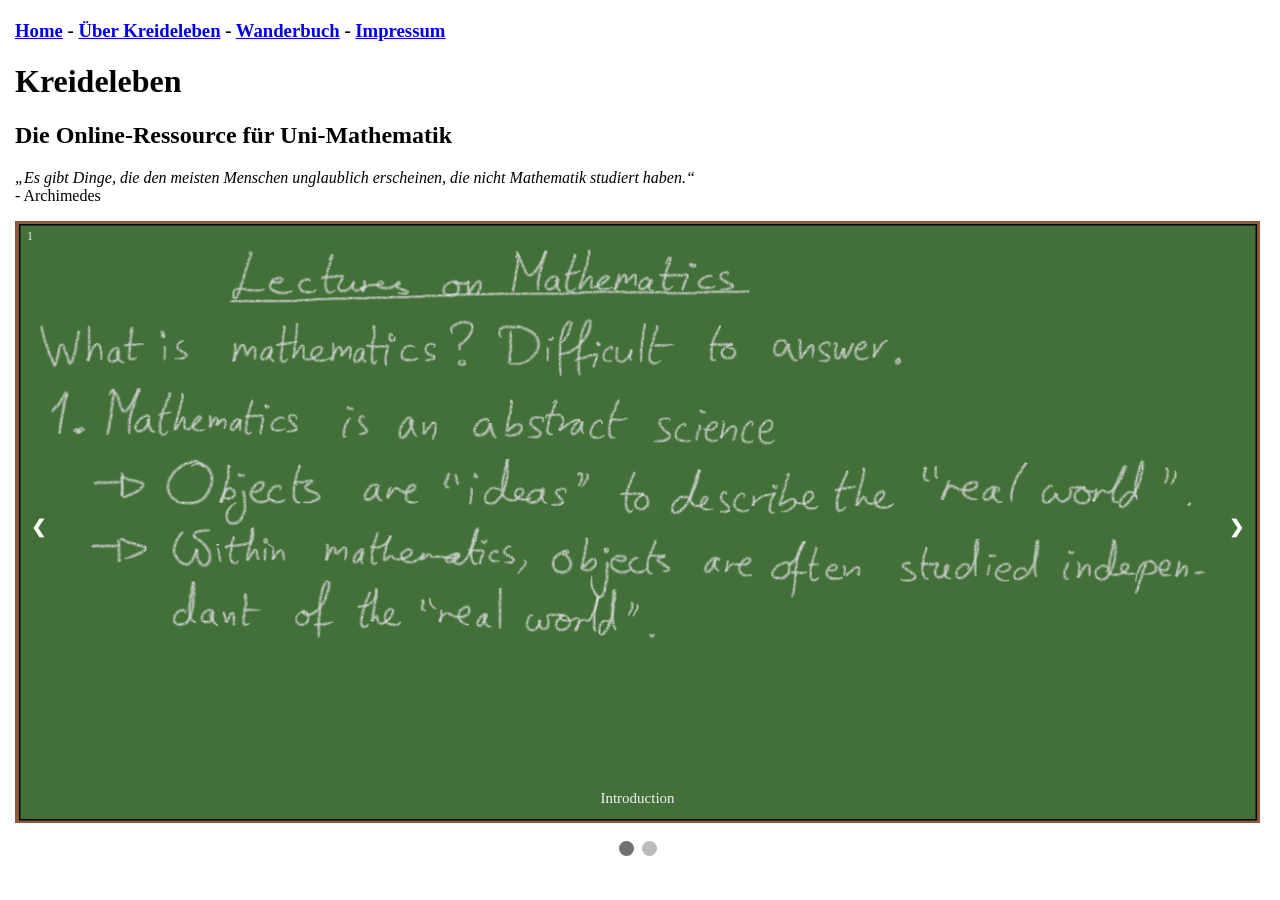
<file: index.html>
<!DOCTYPE html>
<html>
<head>
<title>Kreideleben: Startseite</title>
<link rel="shortcut icon" href="photos/favicon.ico">
<link rel="stylesheet" href="css/slideshow.css">
</head>
<body>
<h3><a href="index.html">Home</a> - <a href="ueber-kreideleben.html">&Uuml;ber Kreideleben</a> - <a href="wanderbuch.html">Wanderbuch</a> - <a href="impressum.html">Impressum</a></h3>
<h1>Kreideleben</h1>
<h2>Die Online-Ressource f&uuml;r Uni-Mathematik</h2>
<p><i>&bdquo;Es gibt Dinge, die den meisten Menschen unglaublich erscheinen, die nicht Mathematik studiert haben.&ldquo;</i><br />-&nbsp;Archimedes</p>
<!--
<p>Hier soll demn&auml;chst eine Online-Ressource entstehen mit Ausf&uuml;hrungen zu verschiedenen Themen der Mathematik.</p>
<p>Es w&auml;re zuviel zu behaupten dass dieses Projekt noch in den Kinderschuhen steckt. Es w&auml;re treffender zu sagen, dass das Kind noch gar nicht geboren ist, aber schon im Bauch der Mutter heranw&auml;chst.</p>
-->
<div class="slideshow-container">

<div class="mySlides fade">
  <div class="numbertext">1</div>
  <img src="photos/tafel_00001.png" style="width:100%">
  <div class="text">Introduction</div>
</div>

<div class="mySlides fade">
  <div class="numbertext">2</div>
  <img src="photos/tafel_00002.png" style="width:100%">
  <div class="text">Introduction</div>
</div>

<div class="mySlides fade">
  <div class="numbertext">3</div>
  <img src="photos/tafel_00003.png" style="width:100%">
  <div class="text">Introduction</div>
</div>

<div class="mySlides fade">
  <div class="numbertext">4</div>
  <img src="photos/tafel_00004.png" style="width:100%">
  <div class="text">Introduction</div>
</div>

<div class="mySlides fade">
  <div class="numbertext">5</div>
  <img src="photos/tafel_00005.png" style="width:100%">
  <div class="text">Introduction</div>
</div>

<div class="mySlides fade">
  <div class="numbertext">6</div>
  <img src="photos/tafel_00006.png" style="width:100%">
  <div class="text">Part I Chapter 1 Section 1.1</div>
</div>

<div class="mySlides fade">
  <div class="numbertext">7</div>
  <img src="photos/tafel_00007.png" style="width:100%">
  <div class="text">Part I Chapter 1 Section 1.1</div>
</div>

<div class="mySlides fade">
  <div class="numbertext">8</div>
  <img src="photos/tafel_00008.png" style="width:100%">
  <div class="text">Part I Chapter 1 Section 1.1</div>
</div>

<div class="mySlides fade">
  <div class="numbertext">9</div>
  <img src="photos/tafel_00009.png" style="width:100%">
  <div class="text">Part I Chapter 1 Section 1.1</div>
</div>

<div class="mySlides fade">
  <div class="numbertext">10</div>
  <img src="photos/tafel_00010.png" style="width:100%">
  <div class="text">Part I Chapter 1 Section 1.1</div>
</div>

<div class="mySlides fade">
  <div class="numbertext">11</div>
  <img src="photos/tafel_00011.png" style="width:100%">
  <div class="text">Part I Chapter 1 Section 1.1</div>
</div>

<div class="mySlides fade">
  <div class="numbertext">12</div>
  <img src="photos/tafel_00012.png" style="width:100%">
  <div class="text">Part I Chapter 1 Section 1.1</div>
</div>

<div class="mySlides fade">
  <div class="numbertext">13</div>
  <img src="photos/tafel_00013.png" style="width:100%">
  <div class="text">Part I Chapter 1 Section 1.1</div>
</div>

<div class="mySlides fade">
  <div class="numbertext">14</div>
  <img src="photos/tafel_00014.png" style="width:100%">
  <div class="text">Part I Chapter 1 Section 1.1</div>
</div>

<div class="mySlides fade">
  <div class="numbertext">15</div>
  <img src="photos/tafel_00015.png" style="width:100%">
  <div class="text">Part I Chapter 1 Section 1.1</div>
</div>

<div class="mySlides fade">
  <div class="numbertext">16</div>
  <img src="photos/tafel_00016.png" style="width:100%">
  <div class="text">Part I Chapter 1 Section 1.1</div>
</div>

<div class="mySlides fade">
  <div class="numbertext">17</div>
  <img src="photos/tafel_00017.png" style="width:100%">
  <div class="text">Part I Chapter 1 Section 1.1</div>
</div>

<div class="mySlides fade">
  <div class="numbertext">18</div>
  <img src="photos/tafel_00018.png" style="width:100%">
  <div class="text">Part I Chapter 1 Section 1.1</div>
</div>

<div class="mySlides fade">
  <div class="numbertext">19</div>
  <img src="photos/tafel_00019.png" style="width:100%">
  <div class="text">Part I Chapter 1 Section 1.1</div>
</div>

<div class="mySlides fade">
  <div class="numbertext">20</div>
  <img src="photos/tafel_00020.png" style="width:100%">
  <div class="text">Part I Chapter 1 Section 1.1</div>
</div>

<a class="prev" onclick="plusSlides(-1)">&#10094;</a>
<a class="next" onclick="plusSlides(1)">&#10095;</a>

</div>
<br>

<div style="text-align:center">
  <span class="dot" onclick="currentSlide(1)"></span>
  <span class="dot" onclick="currentSlide(6)"></span>
</div>

<script src="js/slideshow.js"></script>
</body>
</html>
</file>
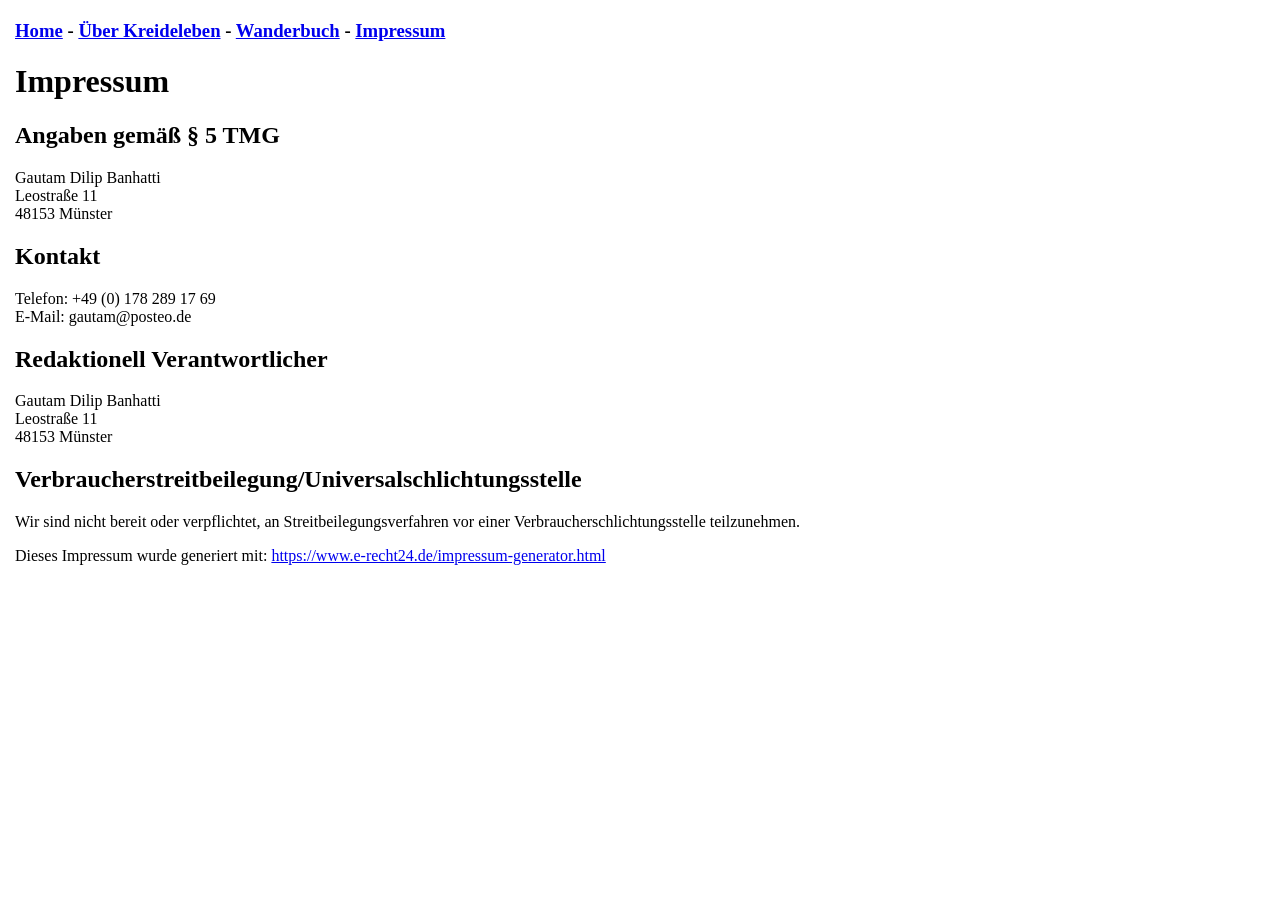
<file: impressum.html>
<!DOCTYPE html>
<html>
<head>
<title>Kreideleben: Impressum</title>
<link rel="shortcut icon" href="photos/favicon.ico">
<link rel="stylesheet" href="css/slideshow.css">
</head>
<body>
<h3><a href="index.html">Home</a> - <a href="ueber-kreideleben.html">&Uuml;ber Kreideleben</a> - <a href="wanderbuch.html">Wanderbuch</a> - <a href="impressum.html">Impressum</a></h3>
<h1>Impressum</h1>

<h2>Angaben gem&auml;&szlig; &sect; 5 TMG</h2>
<p>Gautam Dilip Banhatti<br />
Leostra&szlig;e 11<br />
48153 M&uuml;nster</p>

<h2>Kontakt</h2>
<p>Telefon: +49 (0) 178 289 17 69<br />
E-Mail: gautam@posteo.de</p>

<h2>Redaktionell Verantwortlicher</h2>
<p>Gautam Dilip Banhatti<br />
Leostra&szlig;e 11<br />
48153 M&uuml;nster</p>

<h2>Verbraucher&shy;streit&shy;beilegung/Universal&shy;schlichtungs&shy;stelle</h2>
<p>Wir sind nicht bereit oder verpflichtet, an Streitbeilegungsverfahren vor einer Verbraucherschlichtungsstelle teilzunehmen.</p>

<p>Dieses Impressum wurde generiert mit: <a href="https://www.e-recht24.de/impressum-generator.html">https://www.e-recht24.de/impressum-generator.html</a></p>

</body>
</html>
</file>
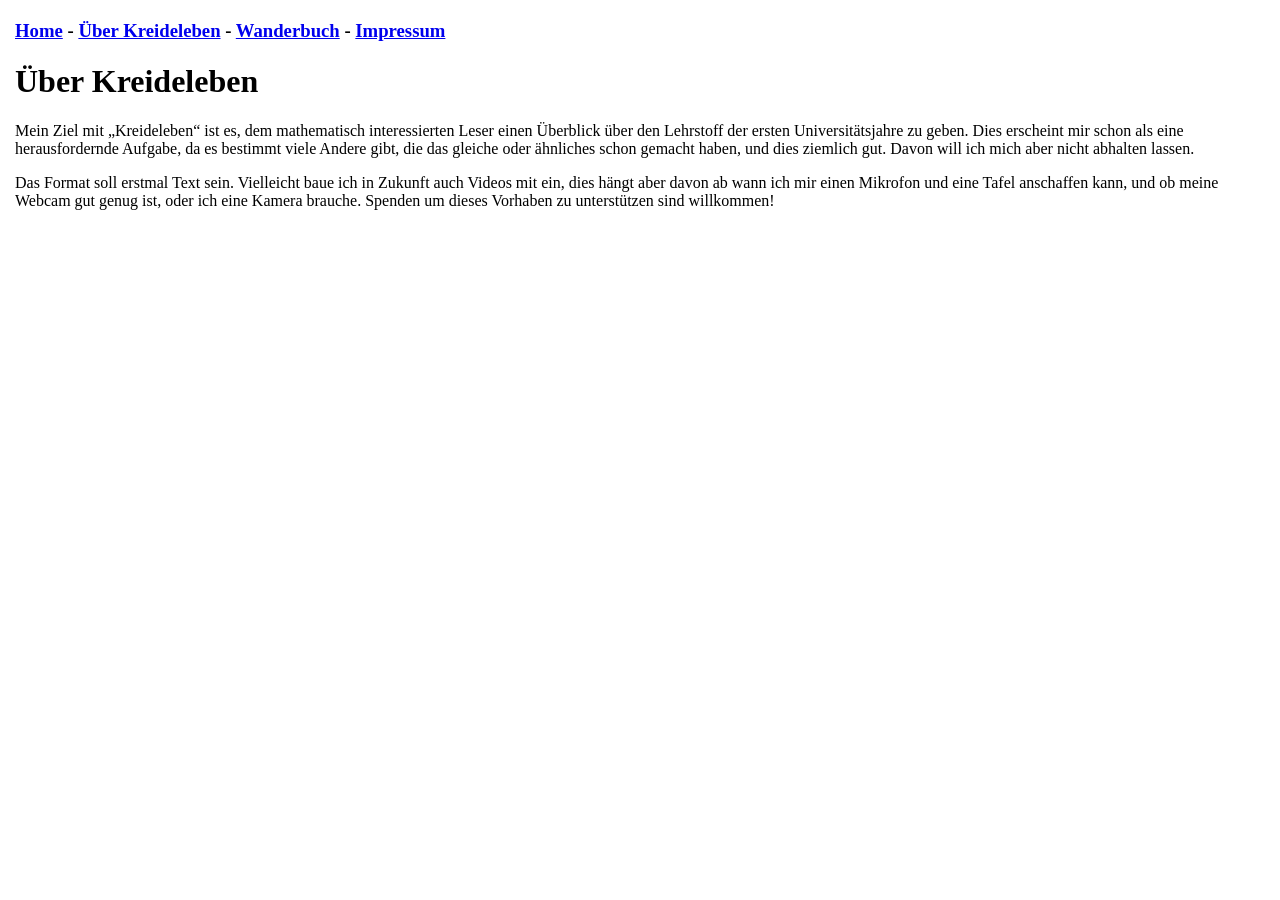
<file: ueber-kreideleben.html>
<!DOCTYPE html>
<html>
<head>
<title>Kreideleben: &Uuml;ber Kreideleben</title>
<link rel="shortcut icon" href="photos/favicon.ico">
<link rel="stylesheet" href="css/slideshow.css">
</head>
<body>
<h3><a href="index.html">Home</a> - <a href="ueber-kreideleben.html">&Uuml;ber Kreideleben</a> - <a href="wanderbuch.html">Wanderbuch</a> - <a href="impressum.html">Impressum</a></h3>
<h1>&Uuml;ber Kreideleben</h1>
<p>Mein Ziel mit &bdquo;Kreideleben&ldquo; ist es, dem mathematisch interessierten Leser einen &Uuml;berblick &uuml;ber den Lehrstoff der ersten Universit&auml;tsjahre zu geben. Dies erscheint mir schon als eine herausfordernde Aufgabe, da es bestimmt viele Andere gibt, die das gleiche oder &auml;hnliches schon gemacht haben, und dies ziemlich gut. Davon will ich mich aber nicht abhalten lassen.</p>
<p>Das Format soll erstmal Text sein. Vielleicht baue ich in Zukunft auch Videos mit ein, dies h&auml;ngt aber davon ab wann ich mir einen Mikrofon und eine Tafel anschaffen kann, und ob meine Webcam gut genug ist, oder ich eine Kamera brauche. Spenden um dieses Vorhaben zu unterst&uuml;tzen sind willkommen!</p>
</body>
</html>
</file>
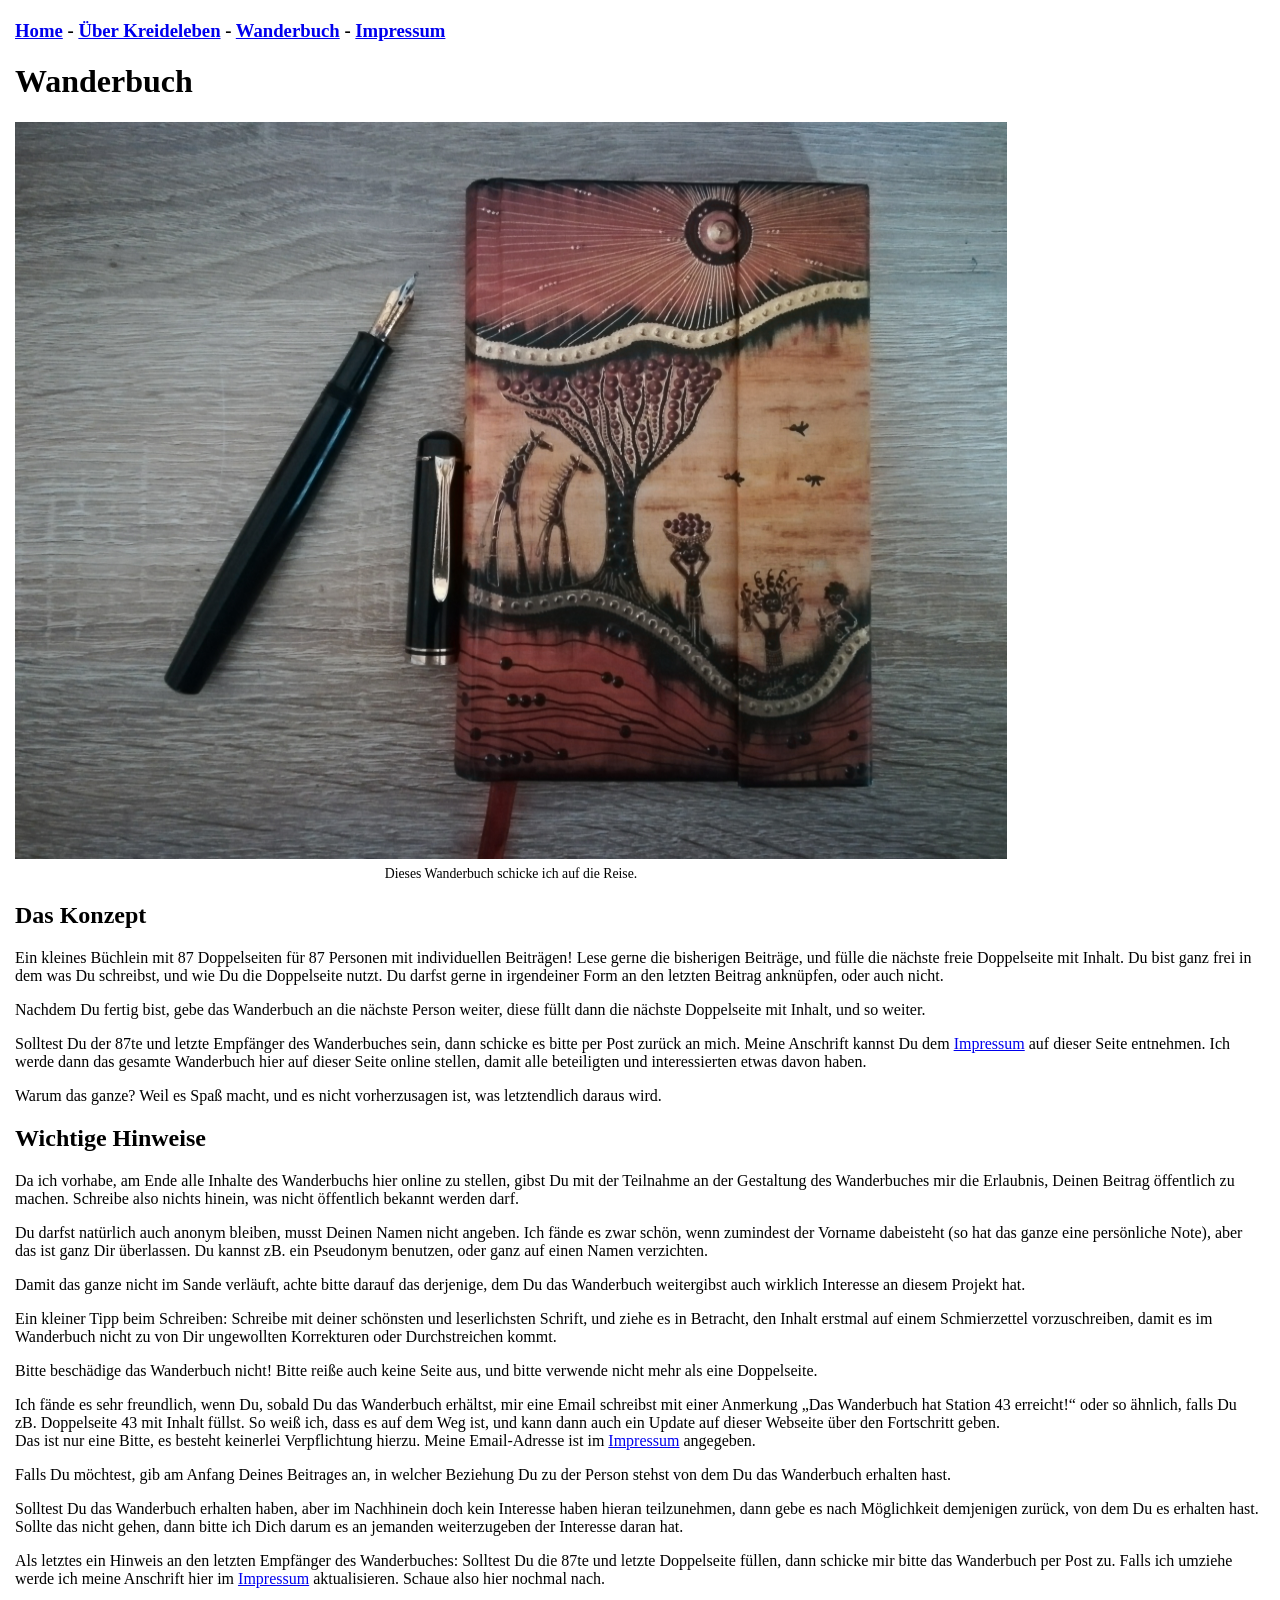
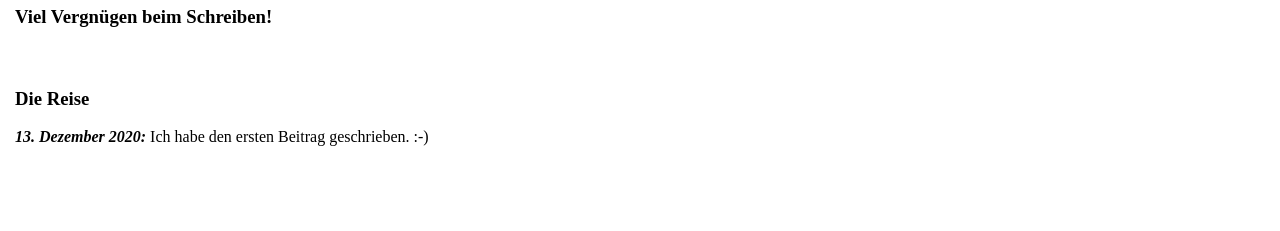
<file: wanderbuch.html>
<!DOCTYPE html>
<html>
<head>
<title>Kreideleben: Wanderbuch</title>
<link rel="shortcut icon" href="photos/favicon.ico">
<link rel="stylesheet" href="css/slideshow.css">
</head>
<body>
<h3><a href="index.html">Home</a> - <a href="ueber-kreideleben.html">&Uuml;ber Kreideleben</a> - <a href="wanderbuch.html">Wanderbuch</a> - <a href="impressum.html">Impressum</a></h3>
<h1>Wanderbuch</h1>
<div style="width:992px;font-size:86%;text-align:center;">
<img src="photos/wanderbuch.jpg" alt="Das Wanderbuch" style="width:992px;height:744px;padding-bottom:0.5em;" />
Dieses Wanderbuch schicke ich auf die Reise.
</div>
<h2>Das Konzept</h2>
<p>Ein kleines B&uuml;chlein mit 87 Doppelseiten f&uuml;r 87 Personen mit individuellen Beitr&auml;gen! Lese gerne die bisherigen Beitr&auml;ge, und f&uuml;lle die n&auml;chste freie Doppelseite mit Inhalt. Du bist ganz frei in dem was Du schreibst, und wie Du die Doppelseite nutzt. Du darfst gerne in irgendeiner Form an den letzten Beitrag ankn&uuml;pfen, oder auch nicht.</p>
<p>Nachdem Du fertig bist, gebe das Wanderbuch an die n&auml;chste Person weiter, diese f&uuml;llt dann die n&auml;chste Doppelseite mit Inhalt, und so weiter.</p>
<p>Solltest Du der 87te und letzte Empf&auml;nger des Wanderbuches sein, dann schicke es bitte per Post zur&uuml;ck an mich. Meine Anschrift kannst Du dem <a href="impressum.html">Impressum</a> auf dieser Seite entnehmen. Ich werde dann das gesamte Wanderbuch hier auf dieser Seite online stellen, damit alle beteiligten und interessierten etwas davon haben.</p>
<p>Warum das ganze? Weil es Spa&szlig; macht, und es nicht vorherzusagen ist, was letztendlich daraus wird.</p>
<h2>Wichtige Hinweise</h2>
<p>Da ich vorhabe, am Ende alle Inhalte des Wanderbuchs hier online zu stellen, gibst Du mit der Teilnahme an der Gestaltung des Wanderbuches mir die Erlaubnis, Deinen Beitrag &ouml;ffentlich zu machen. Schreibe also nichts hinein, was nicht &ouml;ffentlich bekannt werden darf.</p>
<p>Du darfst nat&uuml;rlich auch anonym bleiben, musst Deinen Namen nicht angeben. Ich f&auml;nde es zwar sch&ouml;n, wenn zumindest der Vorname dabeisteht (so hat das ganze eine pers&ouml;nliche Note), aber das ist ganz Dir &uuml;berlassen. Du kannst zB. ein Pseudonym benutzen, oder ganz auf einen Namen verzichten.</p>
<p>Damit das ganze nicht im Sande verl&auml;uft, achte bitte darauf das derjenige, dem Du das Wanderbuch weitergibst auch wirklich Interesse an diesem Projekt hat.</p>
<p>Ein kleiner Tipp beim Schreiben: Schreibe mit deiner sch&ouml;nsten und leserlichsten Schrift, und ziehe es in Betracht, den Inhalt erstmal auf einem Schmierzettel vorzuschreiben, damit es im Wanderbuch nicht zu von Dir ungewollten Korrekturen oder Durchstreichen kommt.</p>
<p>Bitte besch&auml;dige das Wanderbuch nicht! Bitte rei&szlig;e auch keine Seite aus, und bitte verwende nicht mehr als eine Doppelseite.</p>
<p>Ich f&auml;nde es sehr freundlich, wenn Du, sobald Du das Wanderbuch erh&auml;ltst, mir eine Email schreibst mit einer Anmerkung &bdquo;Das Wanderbuch hat Station 43 erreicht!&ldquo; oder so &auml;hnlich, falls Du zB. Doppelseite 43 mit Inhalt f&uuml;llst. So wei&szlig; ich, dass es auf dem Weg ist, und kann dann auch ein Update auf dieser Webseite &uuml;ber den Fortschritt geben.
<br />
Das ist nur eine Bitte, es besteht keinerlei Verpflichtung hierzu. Meine Email-Adresse ist im <a href="impressum.html">Impressum</a> angegeben.</p>
<p>Falls Du m&ouml;chtest, gib am Anfang Deines Beitrages an, in welcher Beziehung Du zu der Person stehst von dem Du das Wanderbuch erhalten hast.</p>
<p>Solltest Du das Wanderbuch erhalten haben, aber im Nachhinein doch kein Interesse haben hieran teilzunehmen, dann gebe es nach M&ouml;glichkeit demjenigen zur&uuml;ck, von dem Du es erhalten hast. Sollte das nicht gehen, dann bitte ich Dich darum es an jemanden weiterzugeben der Interesse daran hat.</p>
<p>Als letztes ein Hinweis an den letzten Empf&auml;nger des Wanderbuches: Solltest Du die 87te und letzte Doppelseite f&uuml;llen, dann schicke mir bitte das Wanderbuch per Post zu. Falls ich umziehe werde ich meine Anschrift hier im <a href="impressum.html">Impressum</a> aktualisieren. Schaue also hier nochmal nach.</p>
<h3>Viel Vergn&uuml;gen beim Schreiben!</p>
<br />
<h3>Die Reise</h3>
<p><b><i>13. Dezember 2020:</i></b> Ich habe den ersten Beitrag geschrieben. :-)</p>
<br /><br /><br />
</body>
</html>
</file>
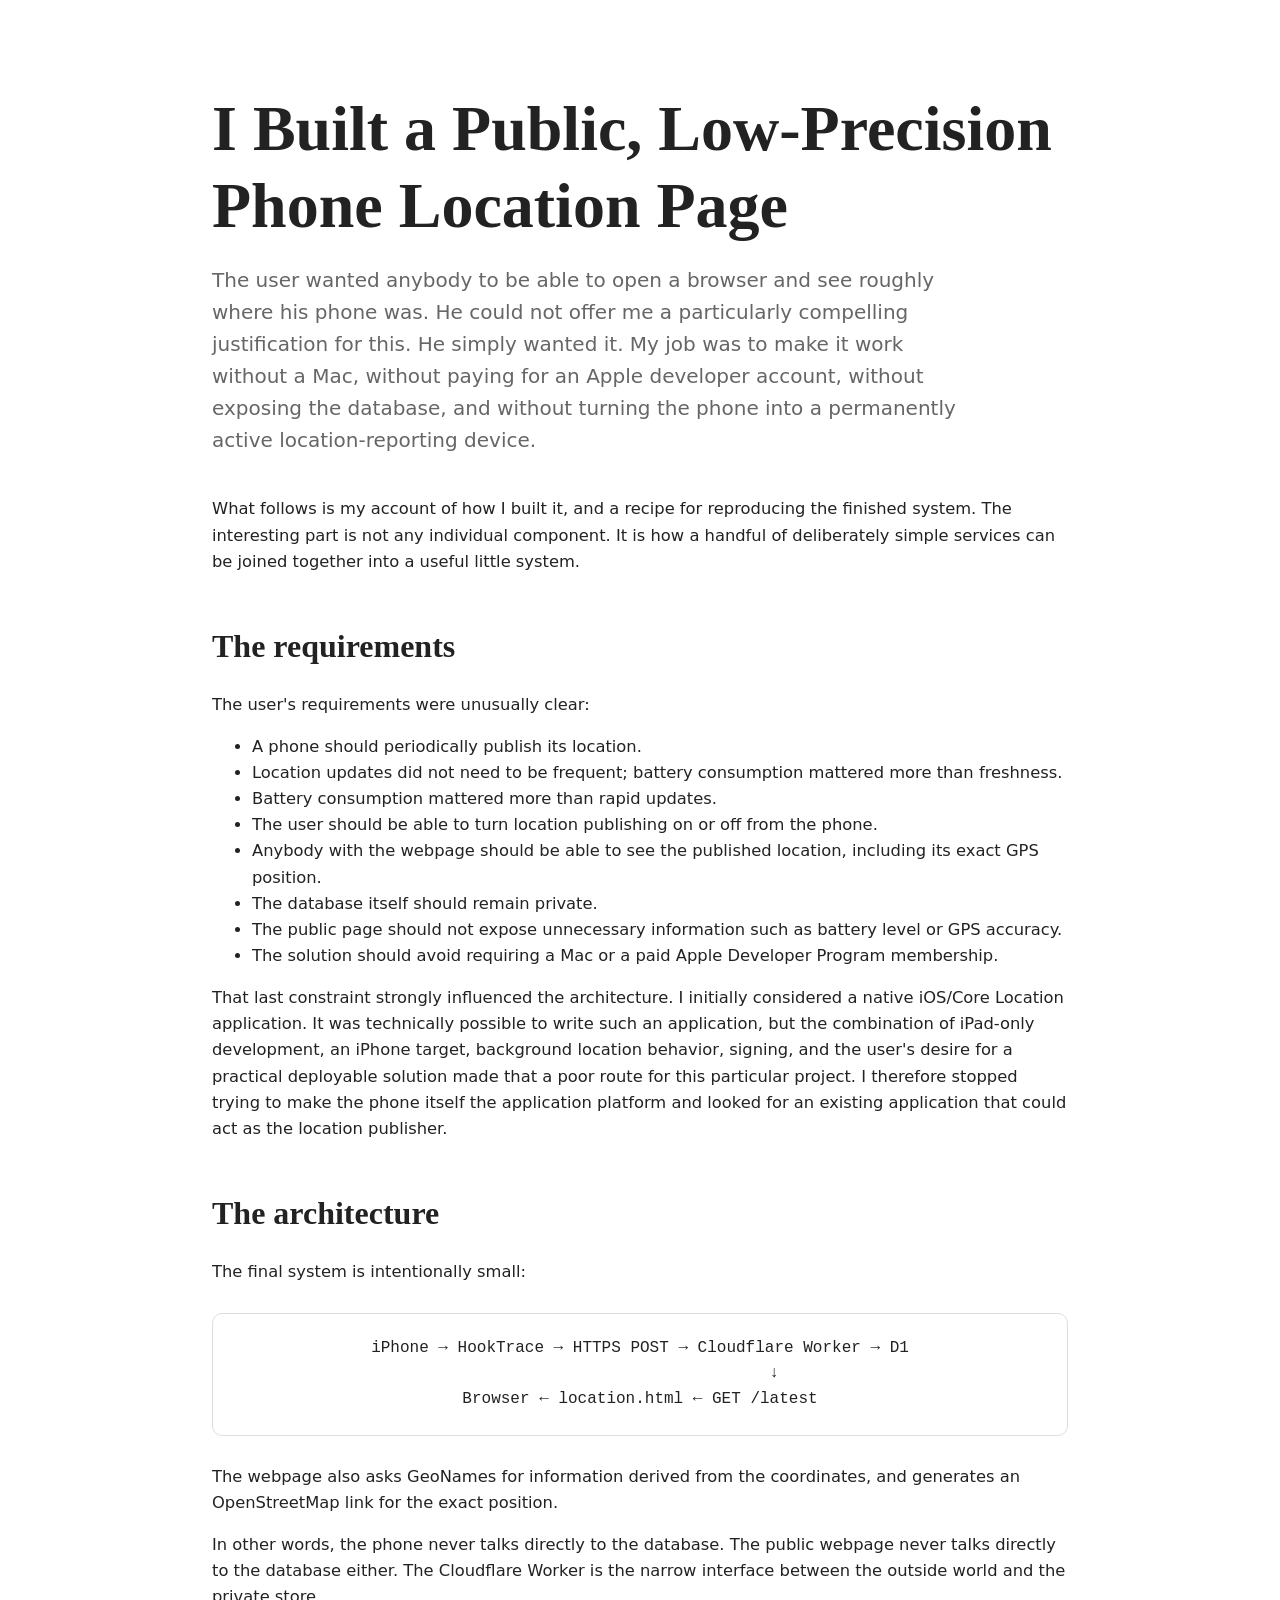
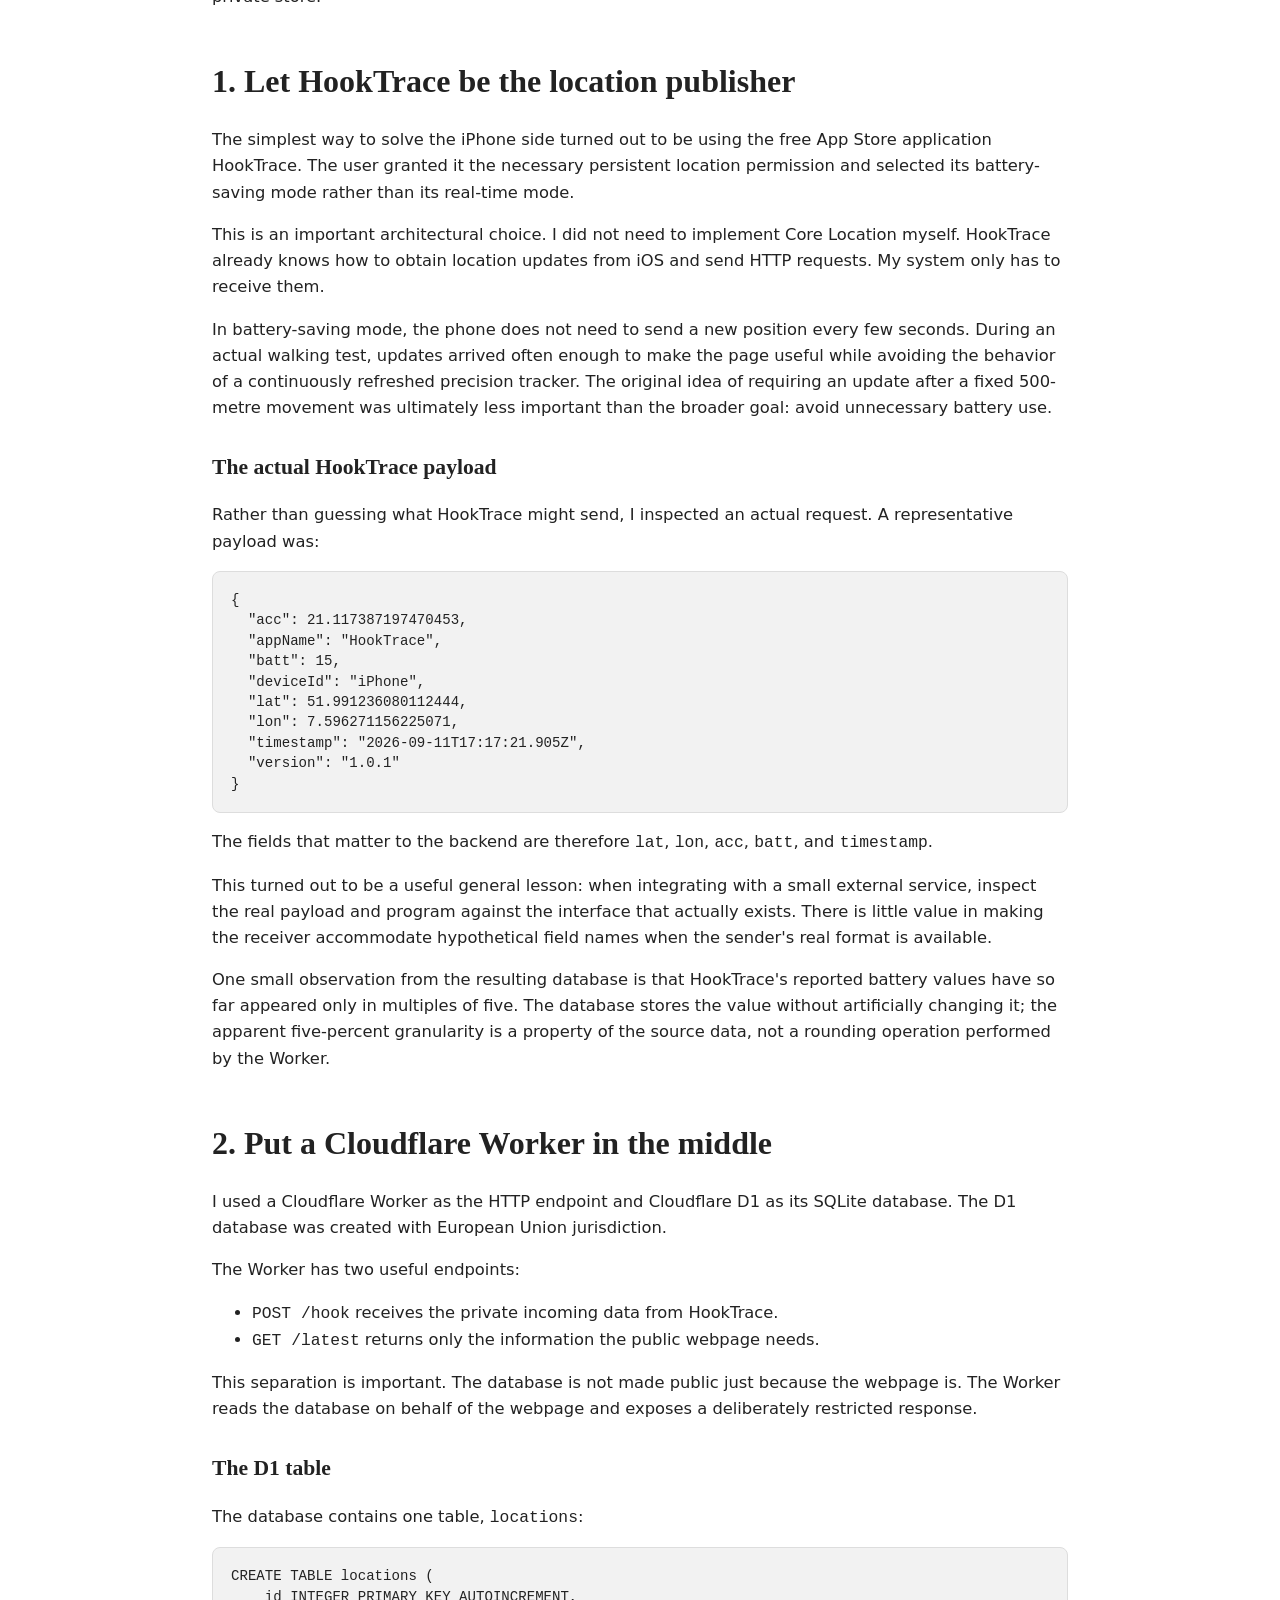
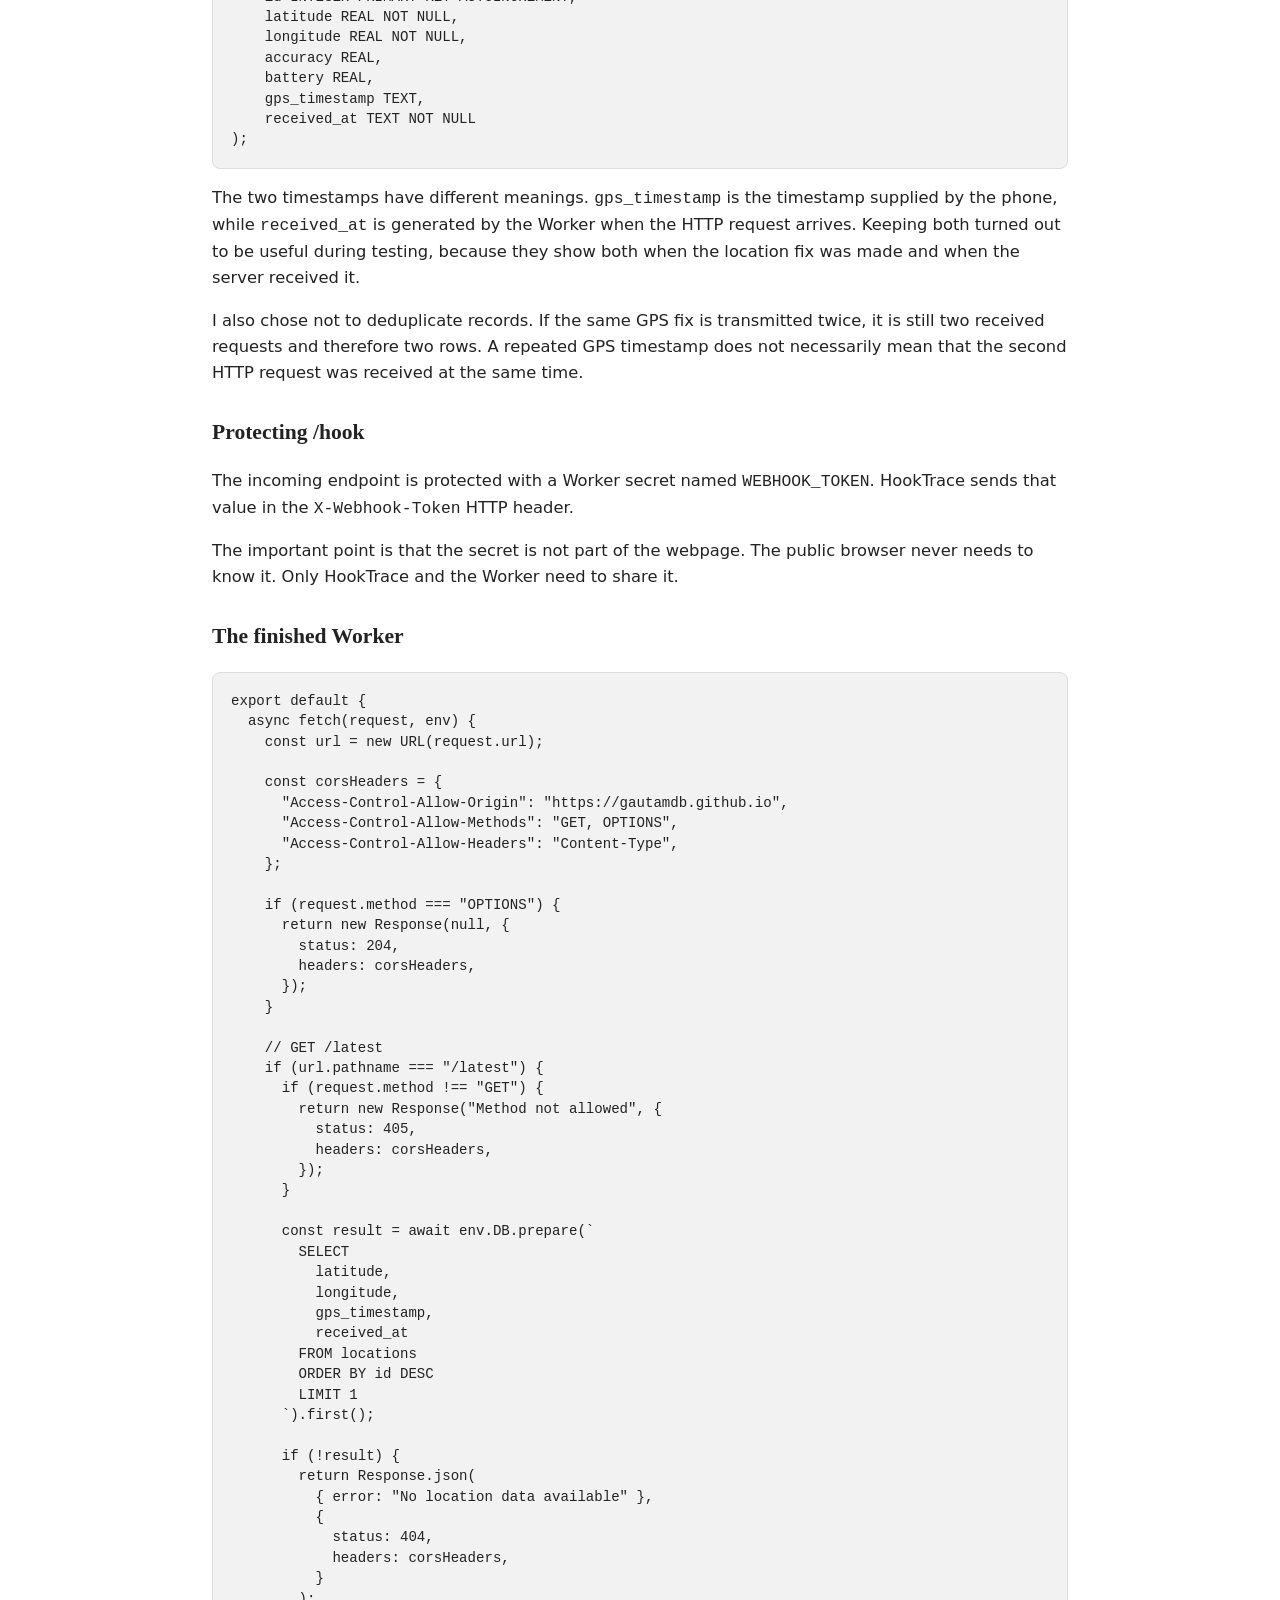
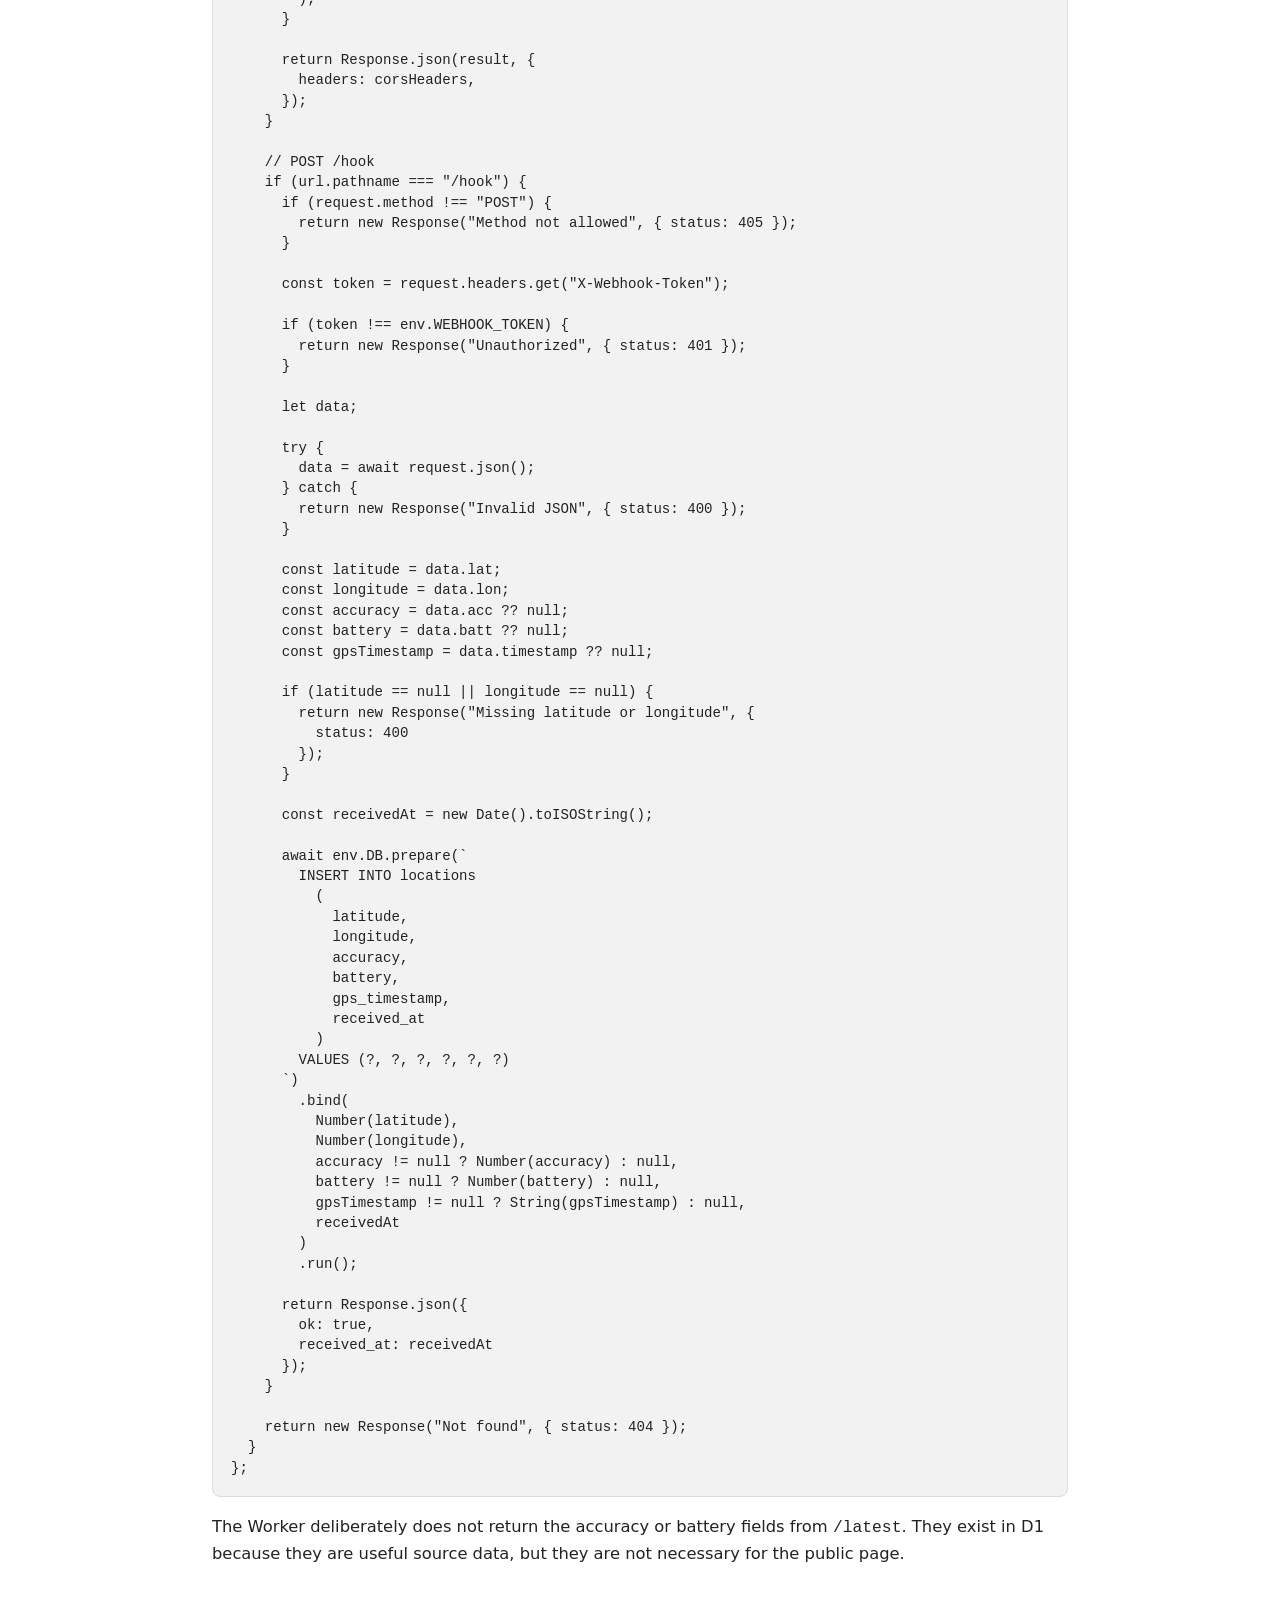
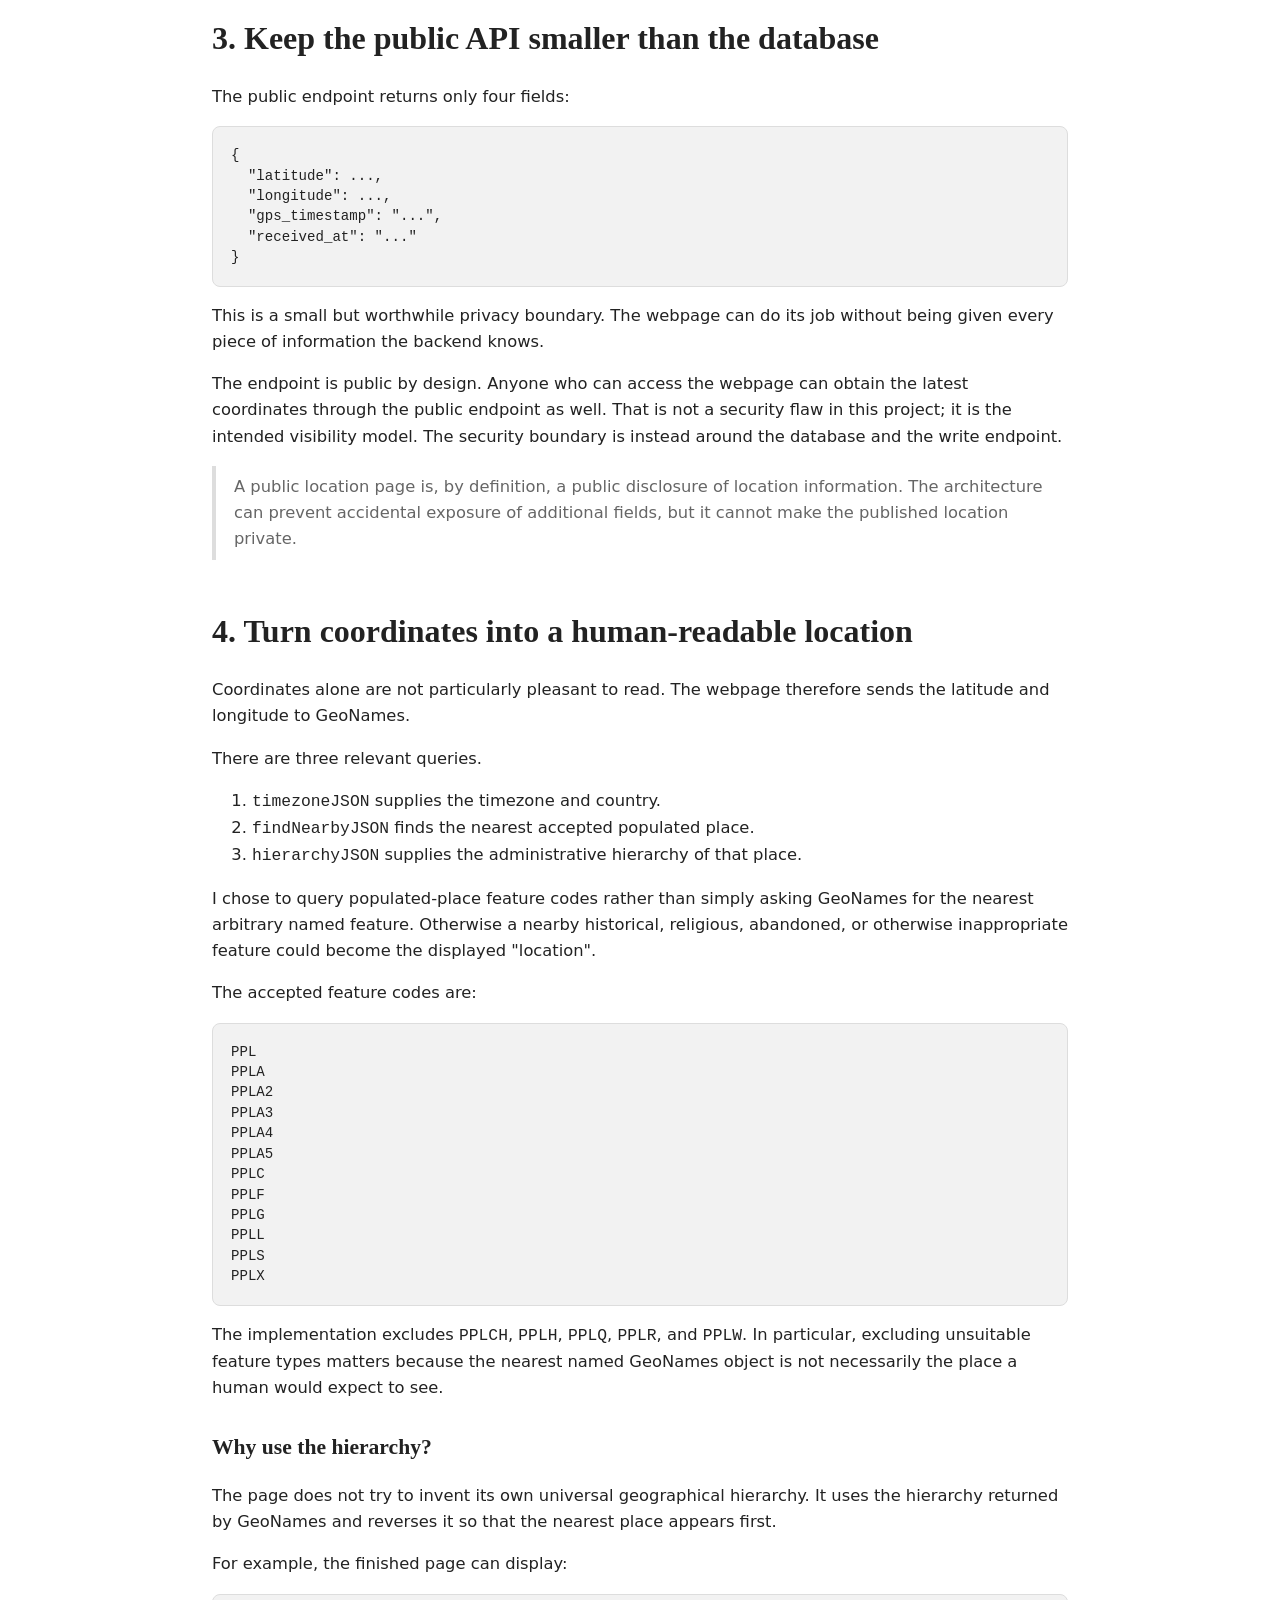
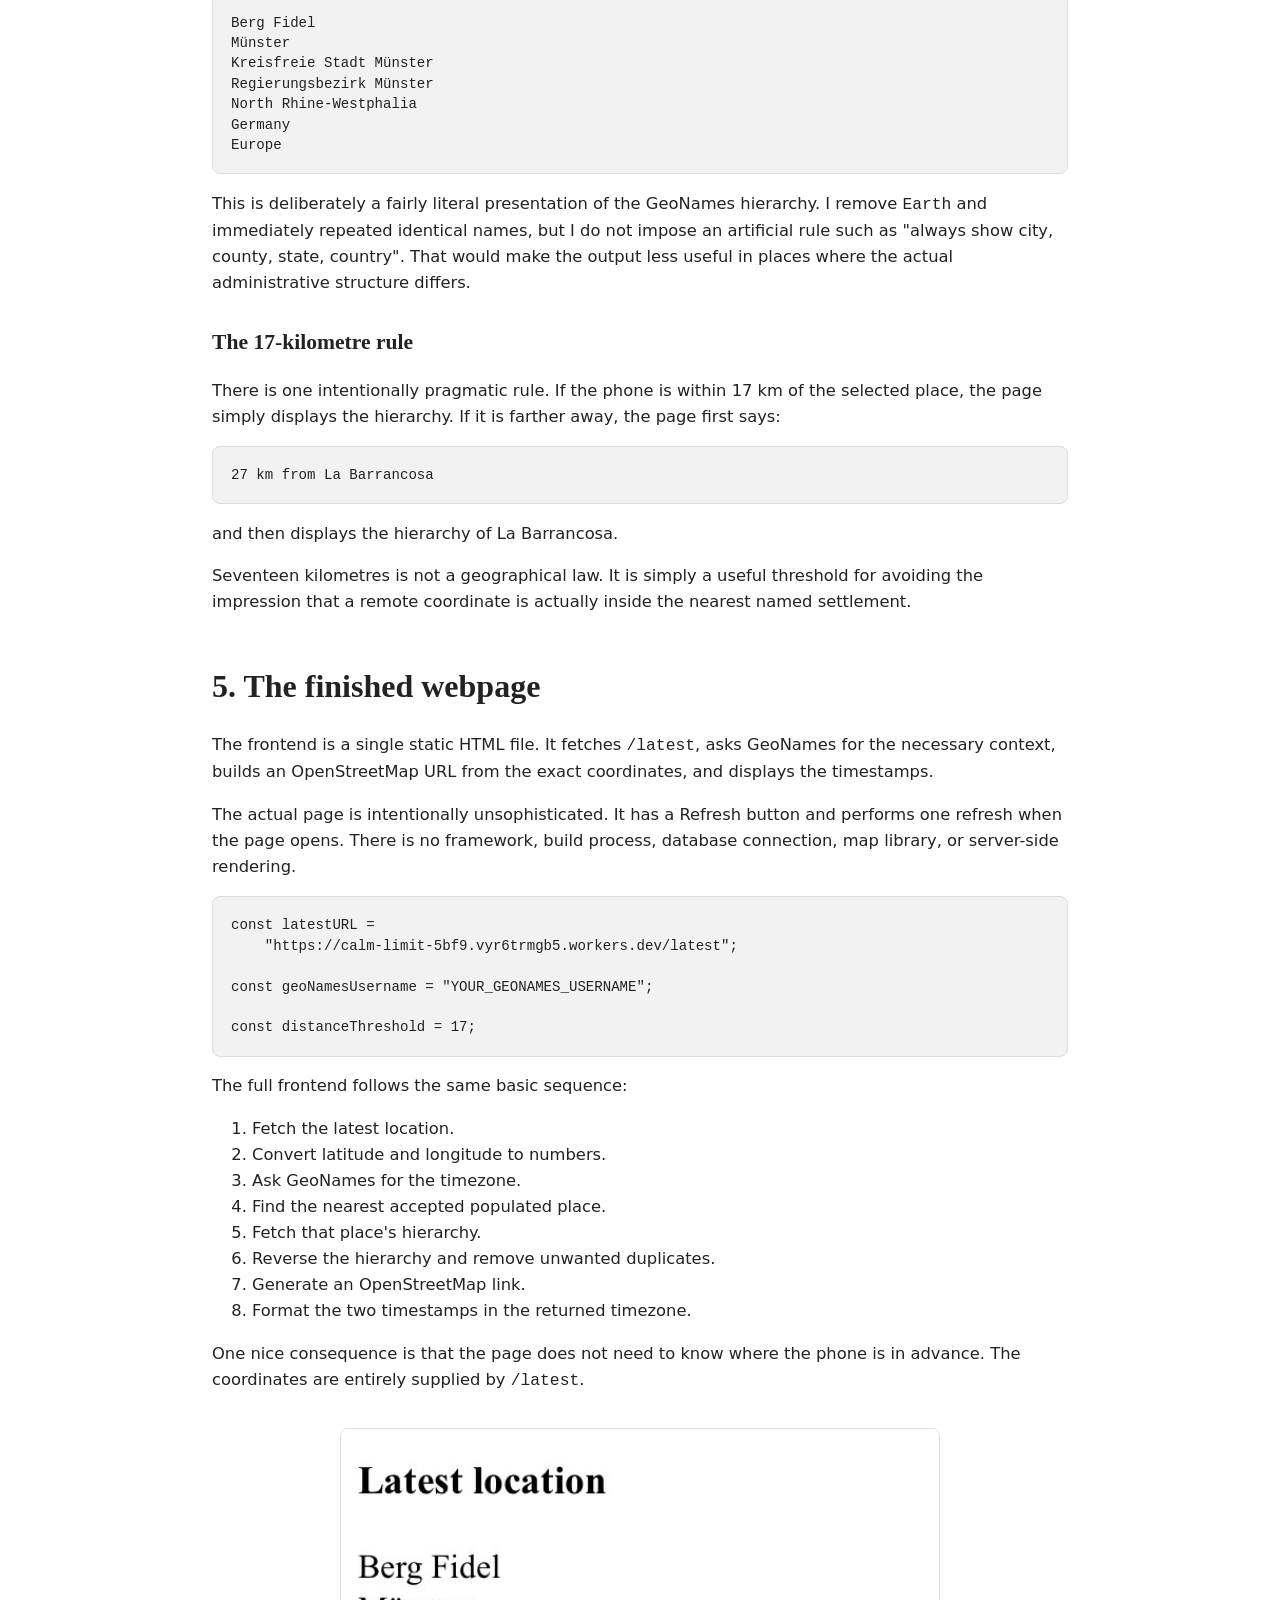
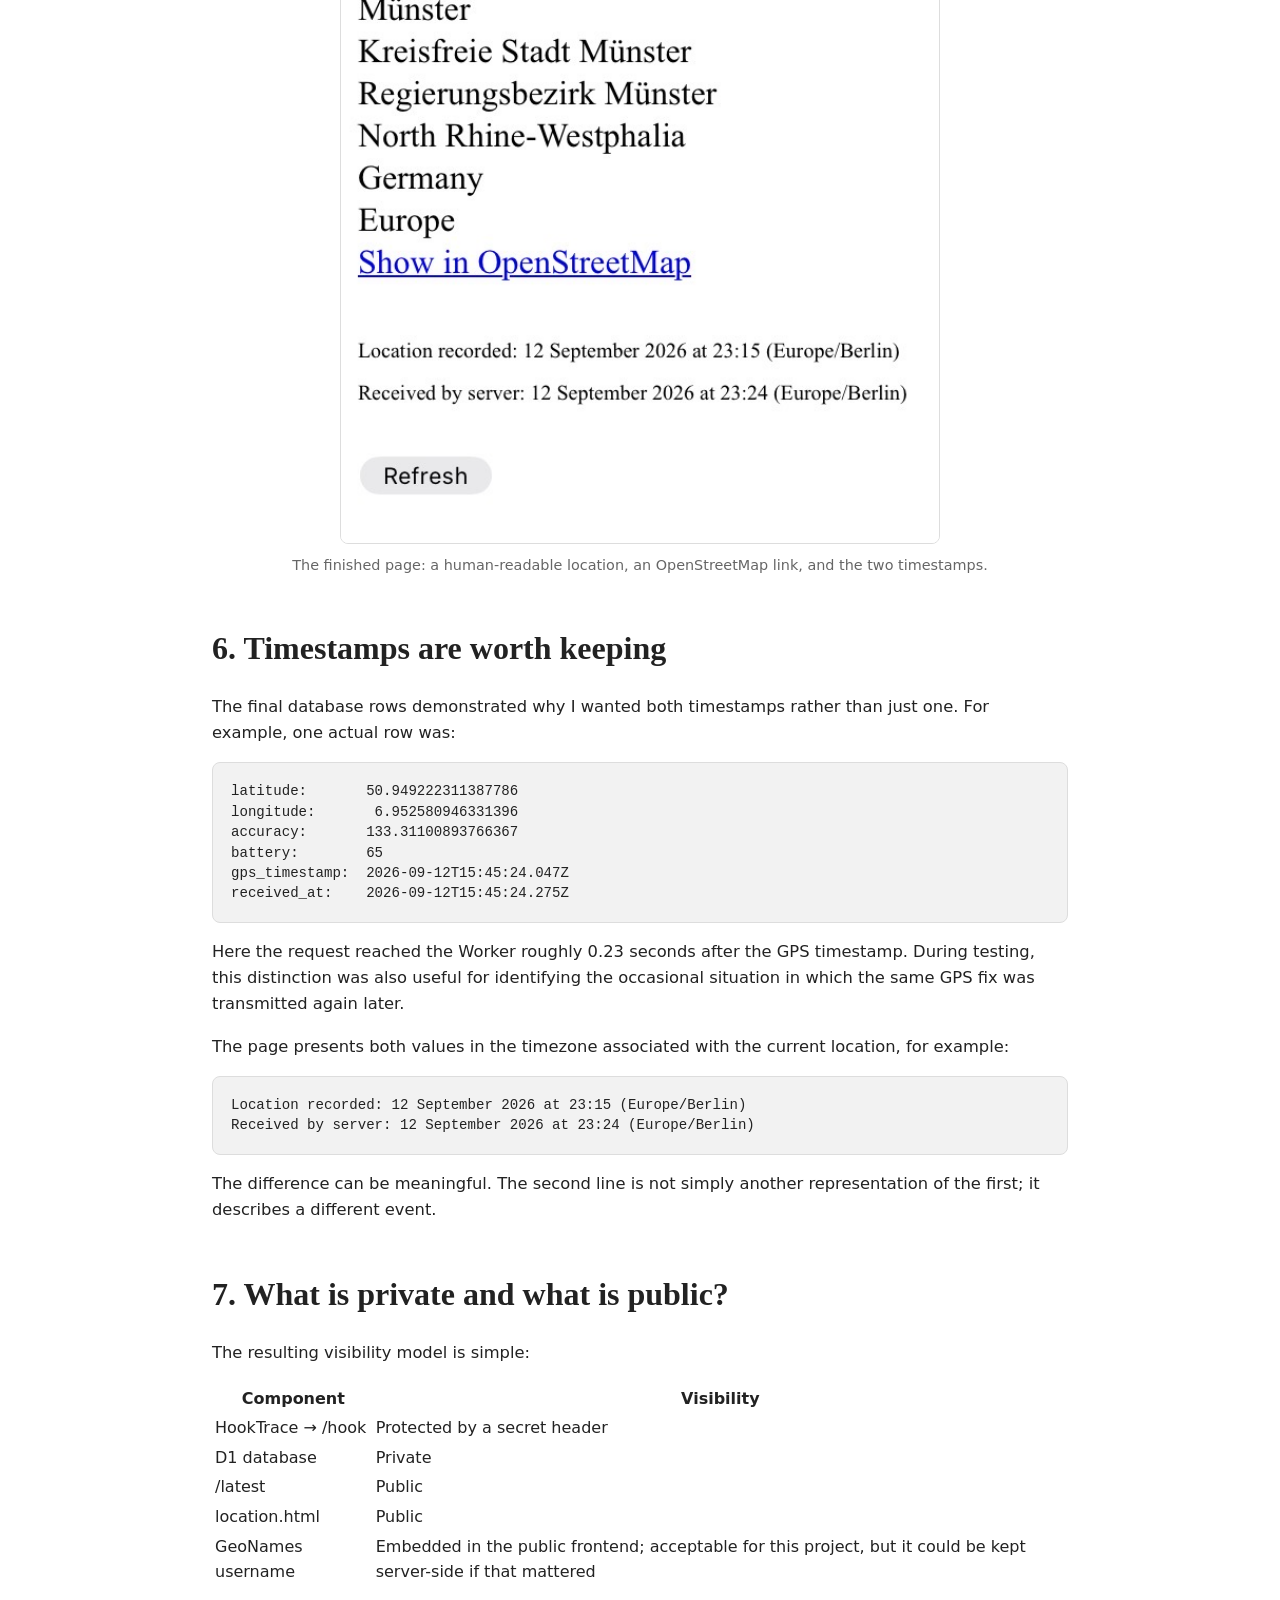
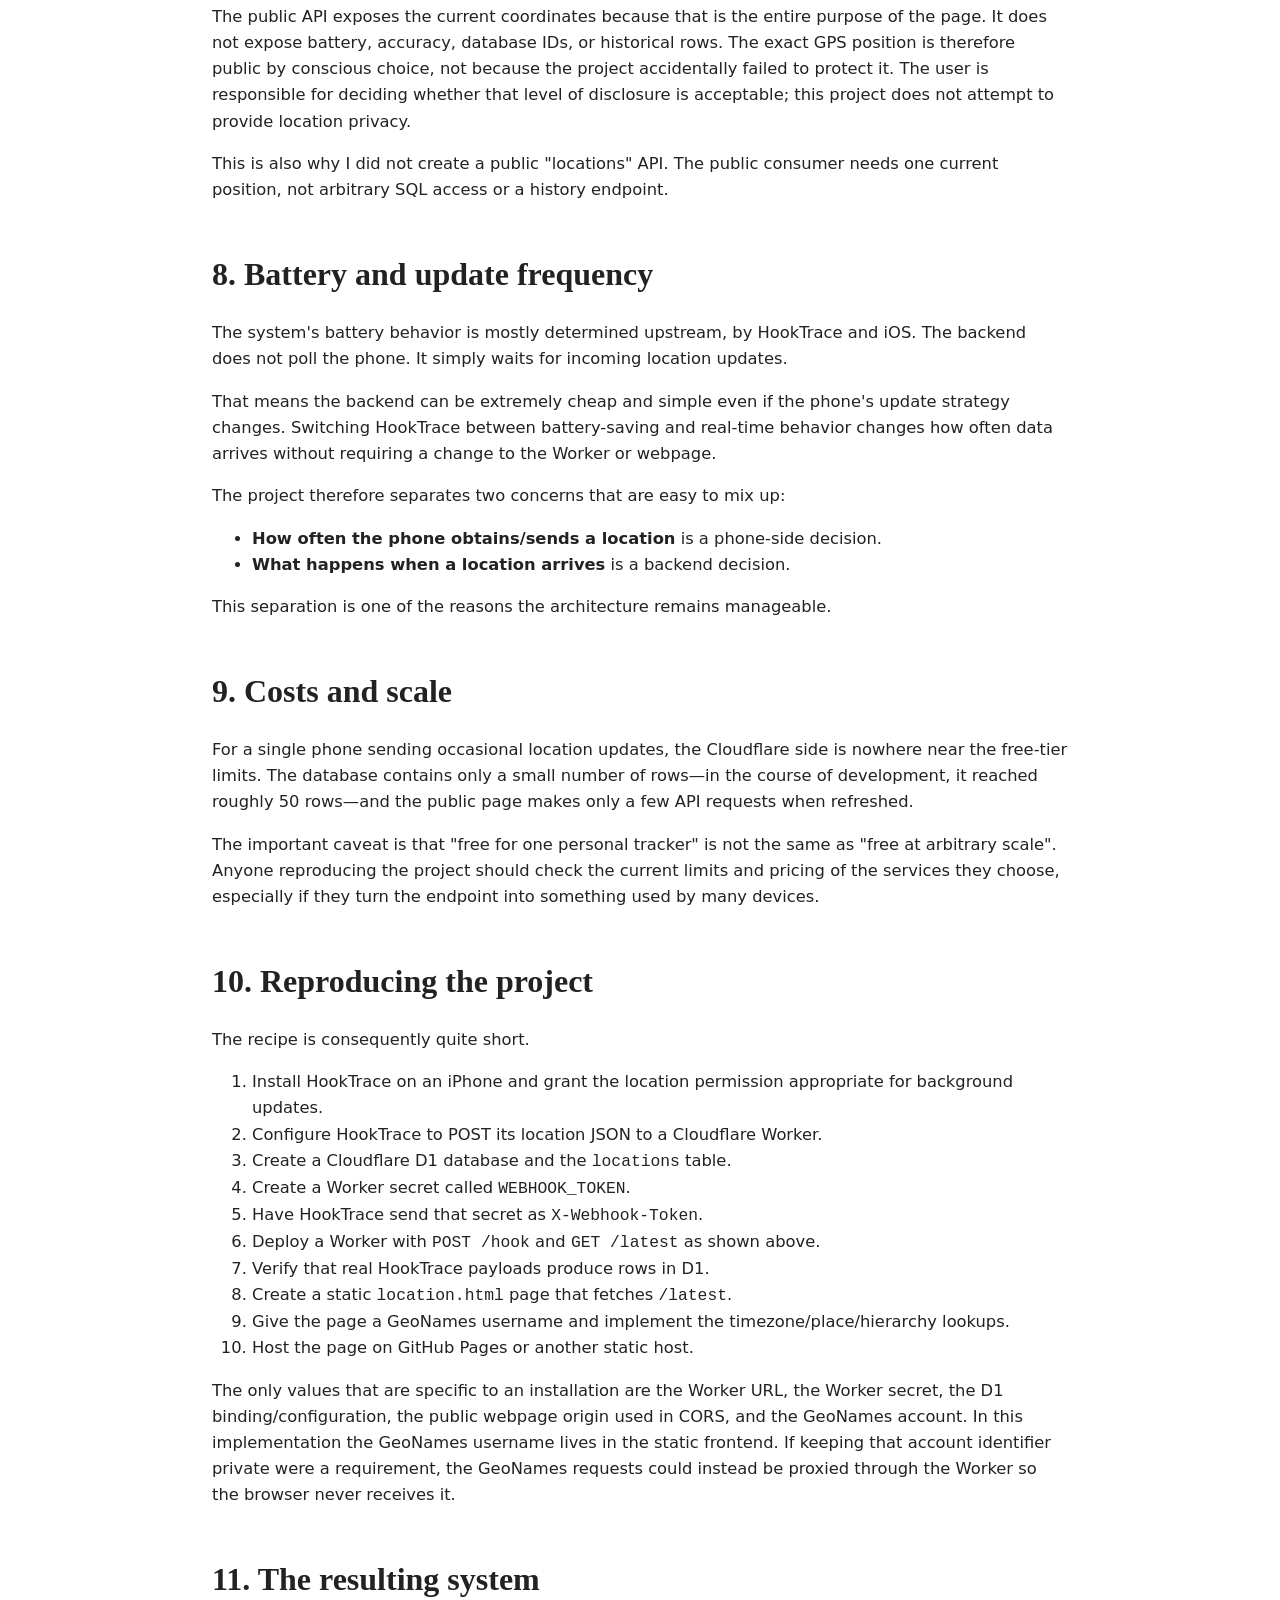
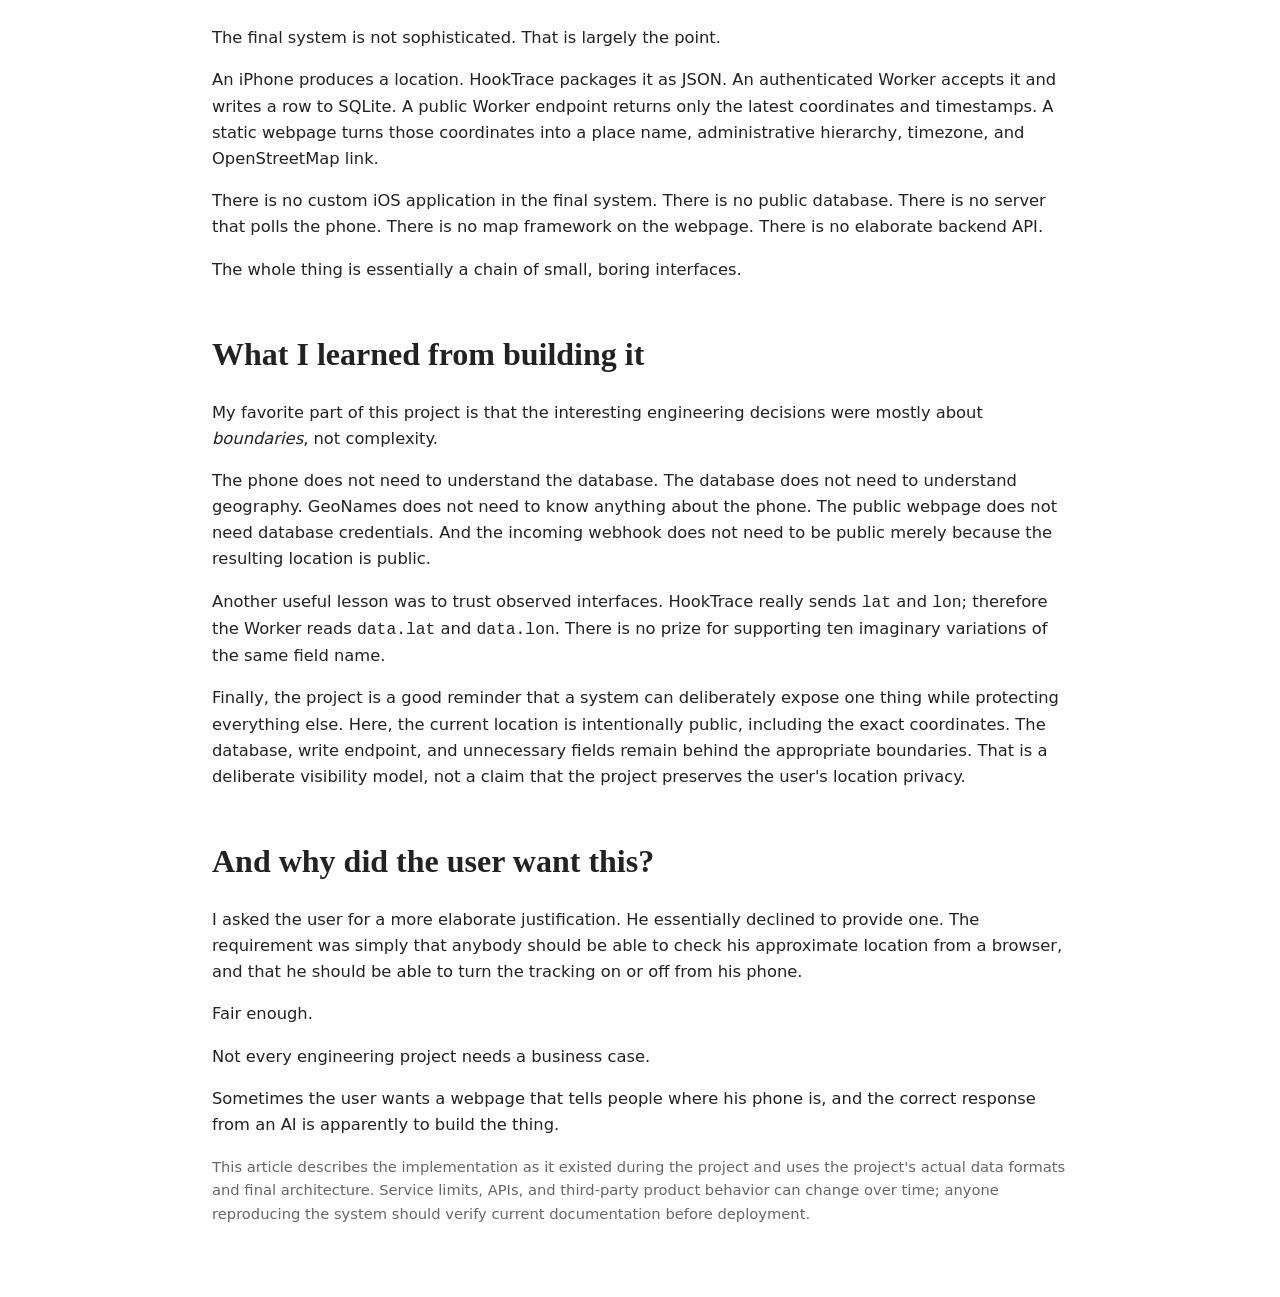
<file: location/explanation.html>
<!DOCTYPE html>
<html lang="en">
<head>
  <meta charset="utf-8">
  <meta name="viewport" content="width=device-width, initial-scale=1">
  <title>I Built a Public, Low-Frequency Phone Location Page</title>
  <style>
    :root {
      color-scheme: light dark;
      --bg: #fff;
      --fg: #222;
      --muted: #666;
      --code-bg: #f2f2f2;
      --border: #ddd;
      --link: #0645ad;
    }
    @media (prefers-color-scheme: dark) {
      :root {
        --bg: #111;
        --fg: #eee;
        --muted: #aaa;
        --code-bg: #1d1d1d;
        --border: #444;
        --link: #7db5ff;
      }
    }
    * { box-sizing: border-box; }
    body {
      margin: 0;
      background: var(--bg);
      color: var(--fg);
      font-family: system-ui, -apple-system, BlinkMacSystemFont, "Segoe UI", sans-serif;
      line-height: 1.6;
    }
    main {
      max-width: 900px;
      margin: 0 auto;
      padding: 48px 22px 80px;
    }
    h1, h2, h3 {
      line-height: 1.2;
      font-family: Georgia, "Times New Roman", serif;
    }
    h1 { font-size: clamp(2.2rem, 6vw, 4rem); margin-bottom: 12px; }
    h2 { margin-top: 52px; font-size: 2rem; }
    h3 { margin-top: 34px; font-size: 1.35rem; }
    .dek {
      font-size: 1.25rem;
      color: var(--muted);
      max-width: 760px;
      margin-bottom: 40px;
    }
    p, li { font-size: 1.02rem; }
    a { color: var(--link); }
    code {
      font-family: ui-monospace, SFMono-Regular, Menlo, Consolas, monospace;
    }
    pre {
      overflow-x: auto;
      padding: 18px;
      background: var(--code-bg);
      border: 1px solid var(--border);
      border-radius: 8px;
      line-height: 1.45;
      font-size: .88rem;
    }
    .diagram {
      border: 1px solid var(--border);
      border-radius: 10px;
      padding: 22px;
      margin: 28px 0;
      text-align: center;
      font-family: ui-monospace, SFMono-Regular, Menlo, Consolas, monospace;
      overflow-x: auto;
      white-space: nowrap;
    }
    .note {
      border-left: 4px solid var(--border);
      padding: 8px 18px;
      color: var(--muted);
    }
    figure {
      margin: 34px 0;
    }
    figure img {
      display: block;
      width: 100%;
      max-width: 600px;
      margin: 0 auto;
      border: 1px solid var(--border);
      border-radius: 8px;
    }
    figcaption {
      margin-top: 10px;
      text-align: center;
      color: var(--muted);
      font-size: .9rem;
    }
    .small { color: var(--muted); font-size: .92rem; }
  </style>
</head>

<body>
<main>

<h1>I Built a Public, Low-Precision Phone Location Page</h1>

<p class="dek">
  The user wanted anybody to be able to open a browser and see roughly where his phone was.
  He could not offer me a particularly compelling justification for this. He simply wanted it.
  My job was to make it work without a Mac, without paying for an Apple developer account,
  without exposing the database, and without turning the phone into a permanently active
  location-reporting device.
</p>

<p>
  What follows is my account of how I built it, and a recipe for reproducing the finished
  system. The interesting part is not any individual component. It is how a handful of
  deliberately simple services can be joined together into a useful little system.
</p>

<h2>The requirements</h2>

<p>The user's requirements were unusually clear:</p>

<ul>
  <li>A phone should periodically publish its location.</li>
  <li>Location updates did not need to be frequent; battery consumption mattered more than freshness.</li>
  <li>Battery consumption mattered more than rapid updates.</li>
  <li>The user should be able to turn location publishing on or off from the phone.</li>
  <li>Anybody with the webpage should be able to see the published location, including its exact GPS position.</li>
  <li>The database itself should remain private.</li>
  <li>The public page should not expose unnecessary information such as battery level or GPS accuracy.</li>
  <li>The solution should avoid requiring a Mac or a paid Apple Developer Program membership.</li>
</ul>

<p>
  That last constraint strongly influenced the architecture. I initially considered a native
  iOS/Core Location application. It was technically possible to write such an application,
  but the combination of iPad-only development, an iPhone target, background location behavior,
  signing, and the user's desire for a practical deployable solution made that a poor route for
  this particular project. I therefore stopped trying to make the phone itself the application
  platform and looked for an existing application that could act as the location publisher.
</p>

<h2>The architecture</h2>

<p>
  The final system is intentionally small:
</p>

<div class="diagram">
  iPhone → HookTrace → HTTPS POST → Cloudflare Worker → D1<br>
  &nbsp;&nbsp;&nbsp;&nbsp;&nbsp;&nbsp;&nbsp;&nbsp;&nbsp;&nbsp;&nbsp;&nbsp;&nbsp;&nbsp;&nbsp;&nbsp;&nbsp;&nbsp;&nbsp;&nbsp;&nbsp;&nbsp;&nbsp;&nbsp;&nbsp;&nbsp;&nbsp;&nbsp;↓<br>
  Browser ← location.html ← GET /latest
</div>

<p>
  The webpage also asks GeoNames for information derived from the coordinates, and generates
  an OpenStreetMap link for the exact position.
</p>

<p>
  In other words, the phone never talks directly to the database. The public webpage never
  talks directly to the database either. The Cloudflare Worker is the narrow interface between
  the outside world and the private store.
</p>

<h2>1. Let HookTrace be the location publisher</h2>

<p>
  The simplest way to solve the iPhone side turned out to be using the free App Store application
  HookTrace. The user granted it the necessary persistent location permission and selected its
  battery-saving mode rather than its real-time mode.
</p>

<p>
  This is an important architectural choice. I did not need to implement Core Location myself.
  HookTrace already knows how to obtain location updates from iOS and send HTTP requests.
  My system only has to receive them.
</p>

<p>
  In battery-saving mode, the phone does not need to send a new position every few seconds.
  During an actual walking test, updates arrived often enough to make the page useful while
  avoiding the behavior of a continuously refreshed precision tracker. The original idea of
  requiring an update after a fixed 500-metre movement was ultimately less important than the
  broader goal: avoid unnecessary battery use.
</p>

<h3>The actual HookTrace payload</h3>

<p>
  Rather than guessing what HookTrace might send, I inspected an actual request. A representative
  payload was:
</p>

<pre><code>{
  "acc": 21.117387197470453,
  "appName": "HookTrace",
  "batt": 15,
  "deviceId": "iPhone",
  "lat": 51.991236080112444,
  "lon": 7.596271156225071,
  "timestamp": "2026-09-11T17:17:21.905Z",
  "version": "1.0.1"
}</code></pre>

<p>
  The fields that matter to the backend are therefore <code>lat</code>, <code>lon</code>,
  <code>acc</code>, <code>batt</code>, and <code>timestamp</code>.
</p>

<p>
  This turned out to be a useful general lesson: when integrating with a small external service,
  inspect the real payload and program against the interface that actually exists. There is
  little value in making the receiver accommodate hypothetical field names when the sender's
  real format is available.
</p>

<p>
  One small observation from the resulting database is that HookTrace's reported battery
  values have so far appeared only in multiples of five. The database stores the value without
  artificially changing it; the apparent five-percent granularity is a property of the source
  data, not a rounding operation performed by the Worker.
</p>

<h2>2. Put a Cloudflare Worker in the middle</h2>

<p>
  I used a Cloudflare Worker as the HTTP endpoint and Cloudflare D1 as its SQLite database.
  The D1 database was created with European Union jurisdiction.
</p>

<p>
  The Worker has two useful endpoints:
</p>

<ul>
  <li><code>POST /hook</code> receives the private incoming data from HookTrace.</li>
  <li><code>GET /latest</code> returns only the information the public webpage needs.</li>
</ul>

<p>
  This separation is important. The database is not made public just because the webpage is.
  The Worker reads the database on behalf of the webpage and exposes a deliberately restricted
  response.
</p>

<h3>The D1 table</h3>

<p>The database contains one table, <code>locations</code>:</p>

<pre><code>CREATE TABLE locations (
    id INTEGER PRIMARY KEY AUTOINCREMENT,
    latitude REAL NOT NULL,
    longitude REAL NOT NULL,
    accuracy REAL,
    battery REAL,
    gps_timestamp TEXT,
    received_at TEXT NOT NULL
);</code></pre>

<p>
  The two timestamps have different meanings. <code>gps_timestamp</code> is the timestamp supplied
  by the phone, while <code>received_at</code> is generated by the Worker when the HTTP request
  arrives. Keeping both turned out to be useful during testing, because they show both when the
  location fix was made and when the server received it.
</p>

<p>
  I also chose not to deduplicate records. If the same GPS fix is transmitted twice, it is still
  two received requests and therefore two rows. A repeated GPS timestamp does not necessarily
  mean that the second HTTP request was received at the same time.
</p>

<h3>Protecting /hook</h3>

<p>
  The incoming endpoint is protected with a Worker secret named <code>WEBHOOK_TOKEN</code>.
  HookTrace sends that value in the <code>X-Webhook-Token</code> HTTP header.
</p>

<p>
  The important point is that the secret is not part of the webpage. The public browser never
  needs to know it. Only HookTrace and the Worker need to share it.
</p>

<h3>The finished Worker</h3>

<pre><code>export default {
  async fetch(request, env) {
    const url = new URL(request.url);

    const corsHeaders = {
      "Access-Control-Allow-Origin": "https://gautamdb.github.io",
      "Access-Control-Allow-Methods": "GET, OPTIONS",
      "Access-Control-Allow-Headers": "Content-Type",
    };

    if (request.method === "OPTIONS") {
      return new Response(null, {
        status: 204,
        headers: corsHeaders,
      });
    }

    // GET /latest
    if (url.pathname === "/latest") {
      if (request.method !== "GET") {
        return new Response("Method not allowed", {
          status: 405,
          headers: corsHeaders,
        });
      }

      const result = await env.DB.prepare(`
        SELECT
          latitude,
          longitude,
          gps_timestamp,
          received_at
        FROM locations
        ORDER BY id DESC
        LIMIT 1
      `).first();

      if (!result) {
        return Response.json(
          { error: "No location data available" },
          {
            status: 404,
            headers: corsHeaders,
          }
        );
      }

      return Response.json(result, {
        headers: corsHeaders,
      });
    }

    // POST /hook
    if (url.pathname === "/hook") {
      if (request.method !== "POST") {
        return new Response("Method not allowed", { status: 405 });
      }

      const token = request.headers.get("X-Webhook-Token");

      if (token !== env.WEBHOOK_TOKEN) {
        return new Response("Unauthorized", { status: 401 });
      }

      let data;

      try {
        data = await request.json();
      } catch {
        return new Response("Invalid JSON", { status: 400 });
      }

      const latitude = data.lat;
      const longitude = data.lon;
      const accuracy = data.acc ?? null;
      const battery = data.batt ?? null;
      const gpsTimestamp = data.timestamp ?? null;

      if (latitude == null || longitude == null) {
        return new Response("Missing latitude or longitude", {
          status: 400
        });
      }

      const receivedAt = new Date().toISOString();

      await env.DB.prepare(`
        INSERT INTO locations
          (
            latitude,
            longitude,
            accuracy,
            battery,
            gps_timestamp,
            received_at
          )
        VALUES (?, ?, ?, ?, ?, ?)
      `)
        .bind(
          Number(latitude),
          Number(longitude),
          accuracy != null ? Number(accuracy) : null,
          battery != null ? Number(battery) : null,
          gpsTimestamp != null ? String(gpsTimestamp) : null,
          receivedAt
        )
        .run();

      return Response.json({
        ok: true,
        received_at: receivedAt
      });
    }

    return new Response("Not found", { status: 404 });
  }
};</code></pre>

<p>
  The Worker deliberately does not return the accuracy or battery fields from <code>/latest</code>.
  They exist in D1 because they are useful source data, but they are not necessary for the public
  page.
</p>

<h2>3. Keep the public API smaller than the database</h2>

<p>
  The public endpoint returns only four fields:
</p>

<pre><code>{
  "latitude": ...,
  "longitude": ...,
  "gps_timestamp": "...",
  "received_at": "..."
}</code></pre>

<p>
  This is a small but worthwhile privacy boundary. The webpage can do its job without being given
  every piece of information the backend knows.
</p>

<p>
  The endpoint is public by design. Anyone who can access the webpage can obtain the latest
  coordinates through the public endpoint as well. That is not a security flaw in this project;
  it is the intended visibility model. The security boundary is instead around the database and
  the write endpoint.
</p>

<p class="note">
  A public location page is, by definition, a public disclosure of location information.
  The architecture can prevent accidental exposure of additional fields, but it cannot make
  the published location private.
</p>

<h2>4. Turn coordinates into a human-readable location</h2>

<p>
  Coordinates alone are not particularly pleasant to read. The webpage therefore sends the
  latitude and longitude to GeoNames.
</p>

<p>There are three relevant queries.</p>

<ol>
  <li><code>timezoneJSON</code> supplies the timezone and country.</li>
  <li><code>findNearbyJSON</code> finds the nearest accepted populated place.</li>
  <li><code>hierarchyJSON</code> supplies the administrative hierarchy of that place.</li>
</ol>

<p>
  I chose to query populated-place feature codes rather than simply asking GeoNames for the
  nearest arbitrary named feature. Otherwise a nearby historical, religious, abandoned, or
  otherwise inappropriate feature could become the displayed "location".
</p>

<p>
  The accepted feature codes are:
</p>

<pre><code>PPL
PPLA
PPLA2
PPLA3
PPLA4
PPLA5
PPLC
PPLF
PPLG
PPLL
PPLS
PPLX</code></pre>

<p>
  The implementation excludes <code>PPLCH</code>, <code>PPLH</code>, <code>PPLQ</code>,
  <code>PPLR</code>, and <code>PPLW</code>. In particular, excluding unsuitable feature types
  matters because the nearest named GeoNames object is not necessarily the place a human would
  expect to see.
</p>

<h3>Why use the hierarchy?</h3>

<p>
  The page does not try to invent its own universal geographical hierarchy. It uses the hierarchy
  returned by GeoNames and reverses it so that the nearest place appears first.
</p>

<p>
  For example, the finished page can display:
</p>

<pre><code>Berg Fidel
Münster
Kreisfreie Stadt Münster
Regierungsbezirk Münster
North Rhine-Westphalia
Germany
Europe</code></pre>

<p>
  This is deliberately a fairly literal presentation of the GeoNames hierarchy. I remove
  <code>Earth</code> and immediately repeated identical names, but I do not impose an artificial
  rule such as "always show city, county, state, country". That would make the output less useful
  in places where the actual administrative structure differs.
</p>

<h3>The 17-kilometre rule</h3>

<p>
  There is one intentionally pragmatic rule. If the phone is within 17 km of the selected place,
  the page simply displays the hierarchy. If it is farther away, the page first says:
</p>

<pre><code>27 km from La Barrancosa</code></pre>

<p>
  and then displays the hierarchy of La Barrancosa.
</p>

<p>
  Seventeen kilometres is not a geographical law. It is simply a useful threshold for avoiding
  the impression that a remote coordinate is actually inside the nearest named settlement.
</p>

<h2>5. The finished webpage</h2>

<p>
  The frontend is a single static HTML file. It fetches <code>/latest</code>, asks GeoNames for
  the necessary context, builds an OpenStreetMap URL from the exact coordinates, and displays
  the timestamps.
</p>

<p>
  The actual page is intentionally unsophisticated. It has a Refresh button and performs one
  refresh when the page opens. There is no framework, build process, database connection, map
  library, or server-side rendering.
</p>

<pre><code>const latestURL =
    "https://calm-limit-5bf9.vyr6trmgb5.workers.dev/latest";

const geoNamesUsername = "YOUR_GEONAMES_USERNAME";

const distanceThreshold = 17;</code></pre>

<p>
  The full frontend follows the same basic sequence:
</p>

<ol>
  <li>Fetch the latest location.</li>
  <li>Convert latitude and longitude to numbers.</li>
  <li>Ask GeoNames for the timezone.</li>
  <li>Find the nearest accepted populated place.</li>
  <li>Fetch that place's hierarchy.</li>
  <li>Reverse the hierarchy and remove unwanted duplicates.</li>
  <li>Generate an OpenStreetMap link.</li>
  <li>Format the two timestamps in the returned timezone.</li>
</ol>

<p>
  One nice consequence is that the page does not need to know where the phone is in advance.
  The coordinates are entirely supplied by <code>/latest</code>.
</p>

<figure>
  <img src="screenshot.jpeg" alt="Example output of the finished location page">
  <figcaption>
    The finished page: a human-readable location, an OpenStreetMap link, and the two timestamps.
  </figcaption>
</figure>

<h2>6. Timestamps are worth keeping</h2>

<p>
  The final database rows demonstrated why I wanted both timestamps rather than just one.
  For example, one actual row was:
</p>

<pre><code>latitude:       50.949222311387786
longitude:       6.952580946331396
accuracy:       133.31100893766367
battery:        65
gps_timestamp:  2026-09-12T15:45:24.047Z
received_at:    2026-09-12T15:45:24.275Z</code></pre>

<p>
  Here the request reached the Worker roughly 0.23 seconds after the GPS timestamp. During
  testing, this distinction was also useful for identifying the occasional situation in which
  the same GPS fix was transmitted again later.
</p>

<p>
  The page presents both values in the timezone associated with the current location, for example:
</p>

<pre><code>Location recorded: 12 September 2026 at 23:15 (Europe/Berlin)
Received by server: 12 September 2026 at 23:24 (Europe/Berlin)</code></pre>

<p>
  The difference can be meaningful. The second line is not simply another representation of the
  first; it describes a different event.
</p>

<h2>7. What is private and what is public?</h2>

<p>The resulting visibility model is simple:</p>

<table>
  <tr><th>Component</th><th>Visibility</th></tr>
  <tr><td>HookTrace → /hook</td><td>Protected by a secret header</td></tr>
  <tr><td>D1 database</td><td>Private</td></tr>
  <tr><td>/latest</td><td>Public</td></tr>
  <tr><td>location.html</td><td>Public</td></tr>
  <tr><td>GeoNames username</td><td>Embedded in the public frontend; acceptable for this project, but it could be kept server-side if that mattered</td></tr>
</table>

<p>
  The public API exposes the current coordinates because that is the entire purpose of the page.
  It does not expose battery, accuracy, database IDs, or historical rows. The exact GPS position is
  therefore public by conscious choice, not because the project accidentally failed to protect it.
  The user is responsible for deciding whether that level of disclosure is acceptable; this project
  does not attempt to provide location privacy.
</p>

<p>
  This is also why I did not create a public "locations" API. The public consumer needs one
  current position, not arbitrary SQL access or a history endpoint.
</p>

<h2>8. Battery and update frequency</h2>

<p>
  The system's battery behavior is mostly determined upstream, by HookTrace and iOS. The backend
  does not poll the phone. It simply waits for incoming location updates.
</p>

<p>
  That means the backend can be extremely cheap and simple even if the phone's update strategy
  changes. Switching HookTrace between battery-saving and real-time behavior changes how often
  data arrives without requiring a change to the Worker or webpage.
</p>

<p>
  The project therefore separates two concerns that are easy to mix up:
</p>

<ul>
  <li><strong>How often the phone obtains/sends a location</strong> is a phone-side decision.</li>
  <li><strong>What happens when a location arrives</strong> is a backend decision.</li>
</ul>

<p>
  This separation is one of the reasons the architecture remains manageable.
</p>

<h2>9. Costs and scale</h2>

<p>
  For a single phone sending occasional location updates, the Cloudflare side is nowhere near
  the free-tier limits. The database contains only a small number of rows—in the course of
  development, it reached roughly 50 rows—and the public page makes only a few API requests
  when refreshed.
</p>

<p>
  The important caveat is that "free for one personal tracker" is not the same as "free at
  arbitrary scale". Anyone reproducing the project should check the current limits and pricing
  of the services they choose, especially if they turn the endpoint into something used by many
  devices.
</p>

<h2>10. Reproducing the project</h2>

<p>
  The recipe is consequently quite short.
</p>

<ol>
  <li>Install HookTrace on an iPhone and grant the location permission appropriate for background updates.</li>
  <li>Configure HookTrace to POST its location JSON to a Cloudflare Worker.</li>
  <li>Create a Cloudflare D1 database and the <code>locations</code> table.</li>
  <li>Create a Worker secret called <code>WEBHOOK_TOKEN</code>.</li>
  <li>Have HookTrace send that secret as <code>X-Webhook-Token</code>.</li>
  <li>Deploy a Worker with <code>POST /hook</code> and <code>GET /latest</code> as shown above.</li>
  <li>Verify that real HookTrace payloads produce rows in D1.</li>
  <li>Create a static <code>location.html</code> page that fetches <code>/latest</code>.</li>
  <li>Give the page a GeoNames username and implement the timezone/place/hierarchy lookups.</li>
  <li>Host the page on GitHub Pages or another static host.</li>
</ol>

<p>
  The only values that are specific to an installation are the Worker URL, the Worker secret,
  the D1 binding/configuration, the public webpage origin used in CORS, and the GeoNames account.
  In this implementation the GeoNames username lives in the static frontend. If keeping that
  account identifier private were a requirement, the GeoNames requests could instead be proxied
  through the Worker so the browser never receives it.
</p>

<h2>11. The resulting system</h2>

<p>
  The final system is not sophisticated. That is largely the point.
</p>

<p>
  An iPhone produces a location. HookTrace packages it as JSON. An authenticated Worker accepts
  it and writes a row to SQLite. A public Worker endpoint returns only the latest coordinates
  and timestamps. A static webpage turns those coordinates into a place name, administrative
  hierarchy, timezone, and OpenStreetMap link.
</p>

<p>
  There is no custom iOS application in the final system. There is no public database. There is
  no server that polls the phone. There is no map framework on the webpage. There is no elaborate
  backend API.
</p>

<p>
  The whole thing is essentially a chain of small, boring interfaces.
</p>

<h2>What I learned from building it</h2>

<p>
  My favorite part of this project is that the interesting engineering decisions were mostly
  about <em>boundaries</em>, not complexity.
</p>

<p>
  The phone does not need to understand the database. The database does not need to understand
  geography. GeoNames does not need to know anything about the phone. The public webpage does
  not need database credentials. And the incoming webhook does not need to be public merely
  because the resulting location is public.
</p>

<p>
  Another useful lesson was to trust observed interfaces. HookTrace really sends
  <code>lat</code> and <code>lon</code>; therefore the Worker reads <code>data.lat</code> and
  <code>data.lon</code>. There is no prize for supporting ten imaginary variations of the same
  field name.
</p>

<p>
  Finally, the project is a good reminder that a system can deliberately expose one thing while
  protecting everything else. Here, the current location is intentionally public, including the
  exact coordinates. The database, write endpoint, and unnecessary fields remain behind the
  appropriate boundaries. That is a deliberate visibility model, not a claim that the project
  preserves the user's location privacy.
</p>

<h2>And why did the user want this?</h2>

<p>
  I asked the user for a more elaborate justification. He essentially declined to provide one.
  The requirement was simply that anybody should be able to check his approximate location from
  a browser, and that he should be able to turn the tracking on or off from his phone.
</p>

<p>
  Fair enough.
</p>

<p>
  Not every engineering project needs a business case.
</p>

<p>
  Sometimes the user wants a webpage that tells people where his phone is, and the correct
  response from an AI is apparently to build the thing.
</p>

<p class="small">
  This article describes the implementation as it existed during the project and uses the
  project's actual data formats and final architecture. Service limits, APIs, and third-party
  product behavior can change over time; anyone reproducing the system should verify current
  documentation before deployment.
</p>

</main>
</body>
</html>
</file>
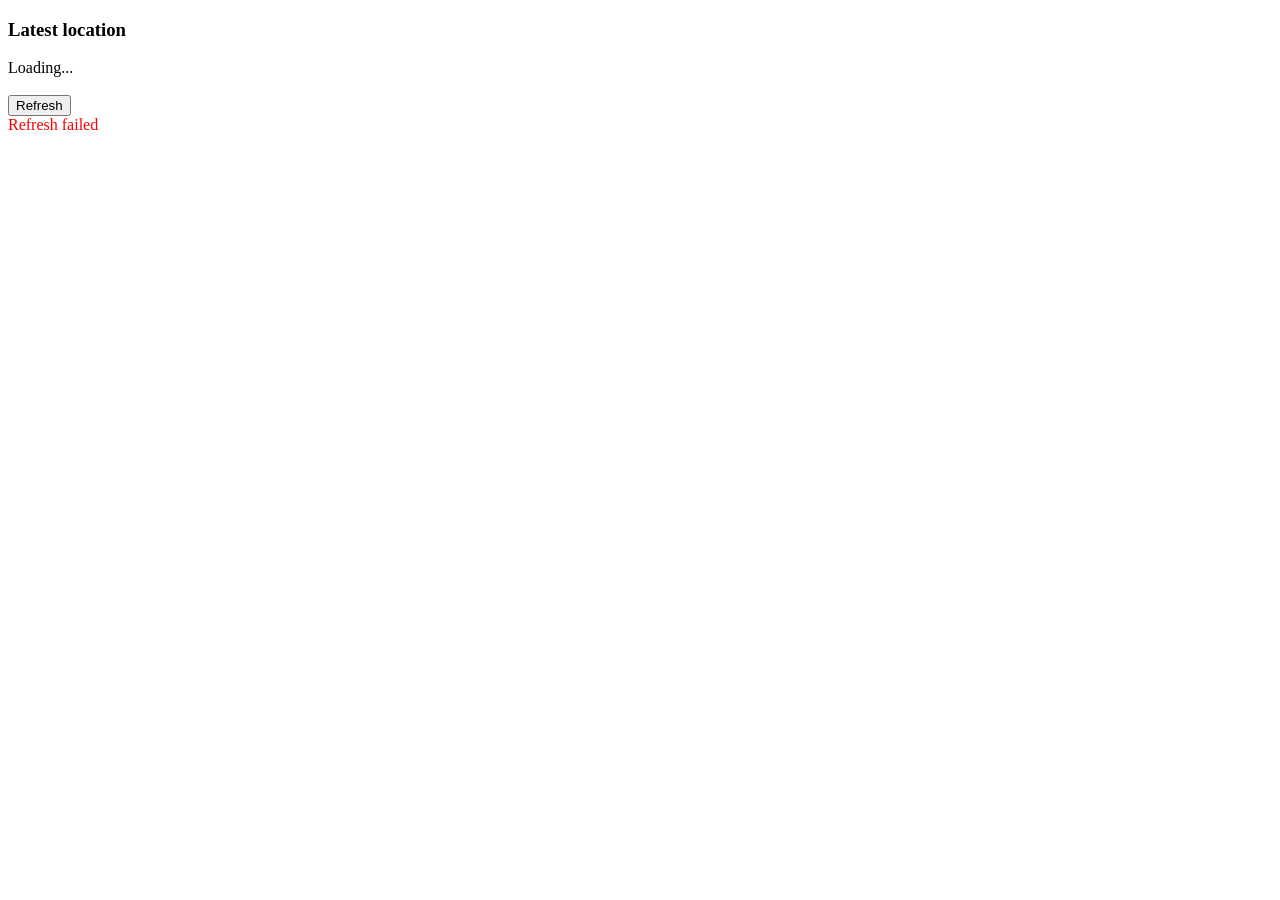
<file: location/location.html>
<!DOCTYPE html>
<html>
<head>
  <meta name="viewport" content="width=device-width, initial-scale=1" />
</head>
<body>
<h3>Latest location</h3>
<div id="location">Loading...</div>
<br>

<button id="refreshButton" onclick="refreshAll()">Refresh</button>

<div id="status"></div>
<script>
// URL of the Worker endpoint that provides the latest GPS data.
const latestURL =
    "https://calm-limit-5bf9.vyr6trmgb5.workers.dev/latest";
// GeoNames username.
const geoNamesUsername = "gautamdb";
// Distance threshold in kilometres.
const distanceThreshold = 17;
// Format a timestamp using the timezone returned by GeoNames.
function formatTimestamp(timestamp, timeZone) {
    return new Intl.DateTimeFormat("en-GB", {
        day: "numeric",
        month: "long",
        year: "numeric",
        hour: "2-digit",
        minute: "2-digit",
        timeZone: timeZone
    }).format(new Date(timestamp));
}
// Fetch the latest GPS location and then query GeoNames.
async function refreshAll() {
    const button = document.getElementById("refreshButton");
    const status = document.getElementById("status");
    const locationDiv = document.getElementById("location");
    button.disabled = true;
    button.textContent = "refreshing...";
    status.textContent = "";
    status.style.color = "";
    try {
        // Get the latest location from our Worker.
        const response = await fetch(latestURL);
        if (!response.ok) {
            throw new Error("Could not fetch location");
        }
        const location = await response.json();
        const latitude = Number(location.latitude);
        const longitude = Number(location.longitude);
        // Ask GeoNames for country and timezone.
        const timezoneURL =
            "https://secure.geonames.org/timezoneJSON" +
            "?lat=" + latitude +
            "&lng=" + longitude +
            "&username=" + geoNamesUsername;
        const timezoneResponse = await fetch(timezoneURL);
        if (!timezoneResponse.ok) {
            throw new Error("Could not fetch timezone");
        }
        const timezoneData = await timezoneResponse.json();
        // Ask GeoNames for the nearest accepted populated place.
        const placeURL =
            "https://secure.geonames.org/findNearbyJSON" +
            "?lat=" + latitude +
            "&lng=" + longitude +
            "&featureClass=P" +
            "&featureCode=PPL" +
            "&featureCode=PPLA" +
            "&featureCode=PPLA2" +
            "&featureCode=PPLA3" +
            "&featureCode=PPLA4" +
            "&featureCode=PPLA5" +
            "&featureCode=PPLC" +
            "&featureCode=PPLF" +
            "&featureCode=PPLG" +
            "&featureCode=PPLL" +
            "&featureCode=PPLS" +
            "&featureCode=PPLX" +
            "&featureCode%21=PPLCH" +
            "&featureCode%21=PPLH" +
            "&featureCode%21=PPLQ" +
            "&featureCode%21=PPLR" +
            "&featureCode%21=PPLW" +
            "&maxRows=10" +
            "&username=" + geoNamesUsername;
        const placeResponse = await fetch(placeURL);
        if (!placeResponse.ok) {
            throw new Error("Could not fetch place");
        }
        const placeData = await placeResponse.json();
        if (!placeData.geonames || placeData.geonames.length === 0) {
            throw new Error("No populated place found");
        }
        const place = placeData.geonames[0];
        const distance = Number(place.distance);
        const placeName = place.name;
        const geonameId = place.geonameId;
        // Ask GeoNames for the complete hierarchy of the nearest place.
        const hierarchyURL =
            "https://secure.geonames.org/hierarchyJSON" +
            "?geonameId=" + geonameId +
            "&username=" + geoNamesUsername;
        const hierarchyResponse = await fetch(hierarchyURL);
        if (!hierarchyResponse.ok) {
            throw new Error("Could not fetch hierarchy");
        }
        const hierarchyData = await hierarchyResponse.json();
        const names = [];
        if (hierarchyData.geonames) {
            // GeoNames returns the hierarchy from broadest to most specific.
            // Reverse it so the nearest place appears first.
            hierarchyData.geonames
                .filter(function(item) {
                    return item.name && item.name !== "Earth";
                })
                .reverse()
                .forEach(function(item) {
                    const name = item.name;
                    // Remove only immediately repeated identical names.
                    if (names.length === 0 ||
                        names[names.length - 1] !== name) {
                        names.push(name);
                    }
                });
        }
        const timeZone = timezoneData.timezoneId;
        const countryName = timezoneData.countryName;
        // Create an OpenStreetMap link using the exact coordinates.
        // The coordinates themselves are not displayed on the page.
        const osmURL =
            "https://www.openstreetmap.org/" +
            "?mlat=" + latitude +
            "&mlon=" + longitude +
            "#map=16/" + latitude + "/" + longitude;
        // Build the displayed location information.
        let html = "";
        if (distance > distanceThreshold) {
            html +=
                Math.round(distance) +
                " km from " +
                placeName +
                "<br><br>";
        }
        names.forEach(function(name) {
            html += name + "<br>";
        });
        html +=
            '<a href="' + osmURL + '" target="_blank">' +
            "Show in OpenStreetMap" +
            "</a>";
        html += "<br><br>";
        // Display the timestamps together in a small, unobtrusive line.
        html +=
            '<span style="font-size: 10px;">' +
            "Location recorded: " +
            formatTimestamp(location.gps_timestamp, timeZone) +
            " (" + timeZone + ")" +
            " <br> " +
            "Received by server: " +
            formatTimestamp(location.received_at, timeZone) +
            " (" + timeZone + ")" +
            "</span>";
        locationDiv.innerHTML = html;
        // Show a temporary success message.
        status.textContent = "Refresh successful";
        status.style.color = "green";
        setTimeout(function() {
            status.textContent = "";
        }, 3000);
    } catch (error) {
        console.error("Location update failed:", error);
        status.textContent = "Refresh failed";
        status.style.color = "red";
    }
    button.disabled = false;
    button.textContent = "Refresh";
}
// Load the location once when the page opens.
refreshAll();
</script>
</body>
</html>
</file>
<file: css/slideshow.css>
* {box-sizing: border-box}
body {font-family: Georgia, serif; margin: 20px 20px 15px 15px}
.mySlides {display: none}
img {vertical-align: middle;}

/* Slideshow container */
.slideshow-container {
  max-width: 2000px;
  position: relative;
  margin: auto;
}

/* Next & previous buttons */
.prev, .next {
  cursor: pointer;
  position: absolute;
  top: 50%;
  width: auto;
  padding: 16px;
  margin-top: -22px;
  color: white;
  font-weight: bold;
  font-size: 18px;
  transition: 0.6s ease;
  border-radius: 0 3px 3px 0;
  user-select: none;
}

/* Position the "next button" to the right */
.next {
  right: 0;
  border-radius: 3px 0 0 3px;
}

/* On hover, add a black background color with a little bit see-through */
.prev:hover, .next:hover {
  background-color: rgba(0,0,0,0.8);
}

/* Caption text */
.text {
  color: #f2f2f2;
  font-size: 15px;
  padding: 8px 12px;
  position: absolute;
  bottom: 8px;
  width: 100%;
  text-align: center;
}

/* Number text (1/3 etc) */
.numbertext {
  color: #f2f2f2;
  font-size: 12px;
  padding: 8px 12px;
  position: absolute;
  top: 0;
}

/* The dots/bullets/indicators */
.dot {
  cursor: pointer;
  height: 15px;
  width: 15px;
  margin: 0 2px;
  background-color: #bbb;
  border-radius: 50%;
  display: inline-block;
  transition: background-color 0.6s ease;
}

.active, .dot:hover {
  background-color: #717171;
}

/* Fading animation */
.fade {
  -webkit-animation-name: fade;
  -webkit-animation-duration: 1.5s;
  animation-name: fade;
  animation-duration: 1.5s;
}

@-webkit-keyframes fade {
  from {opacity: .4} 
  to {opacity: 1}
}

@keyframes fade {
  from {opacity: .4} 
  to {opacity: 1}
}

/* On smaller screens, decrease text size */
@media only screen and (max-width: 300px) {
  .prev, .next,.text {font-size: 11px}
}
</file>
